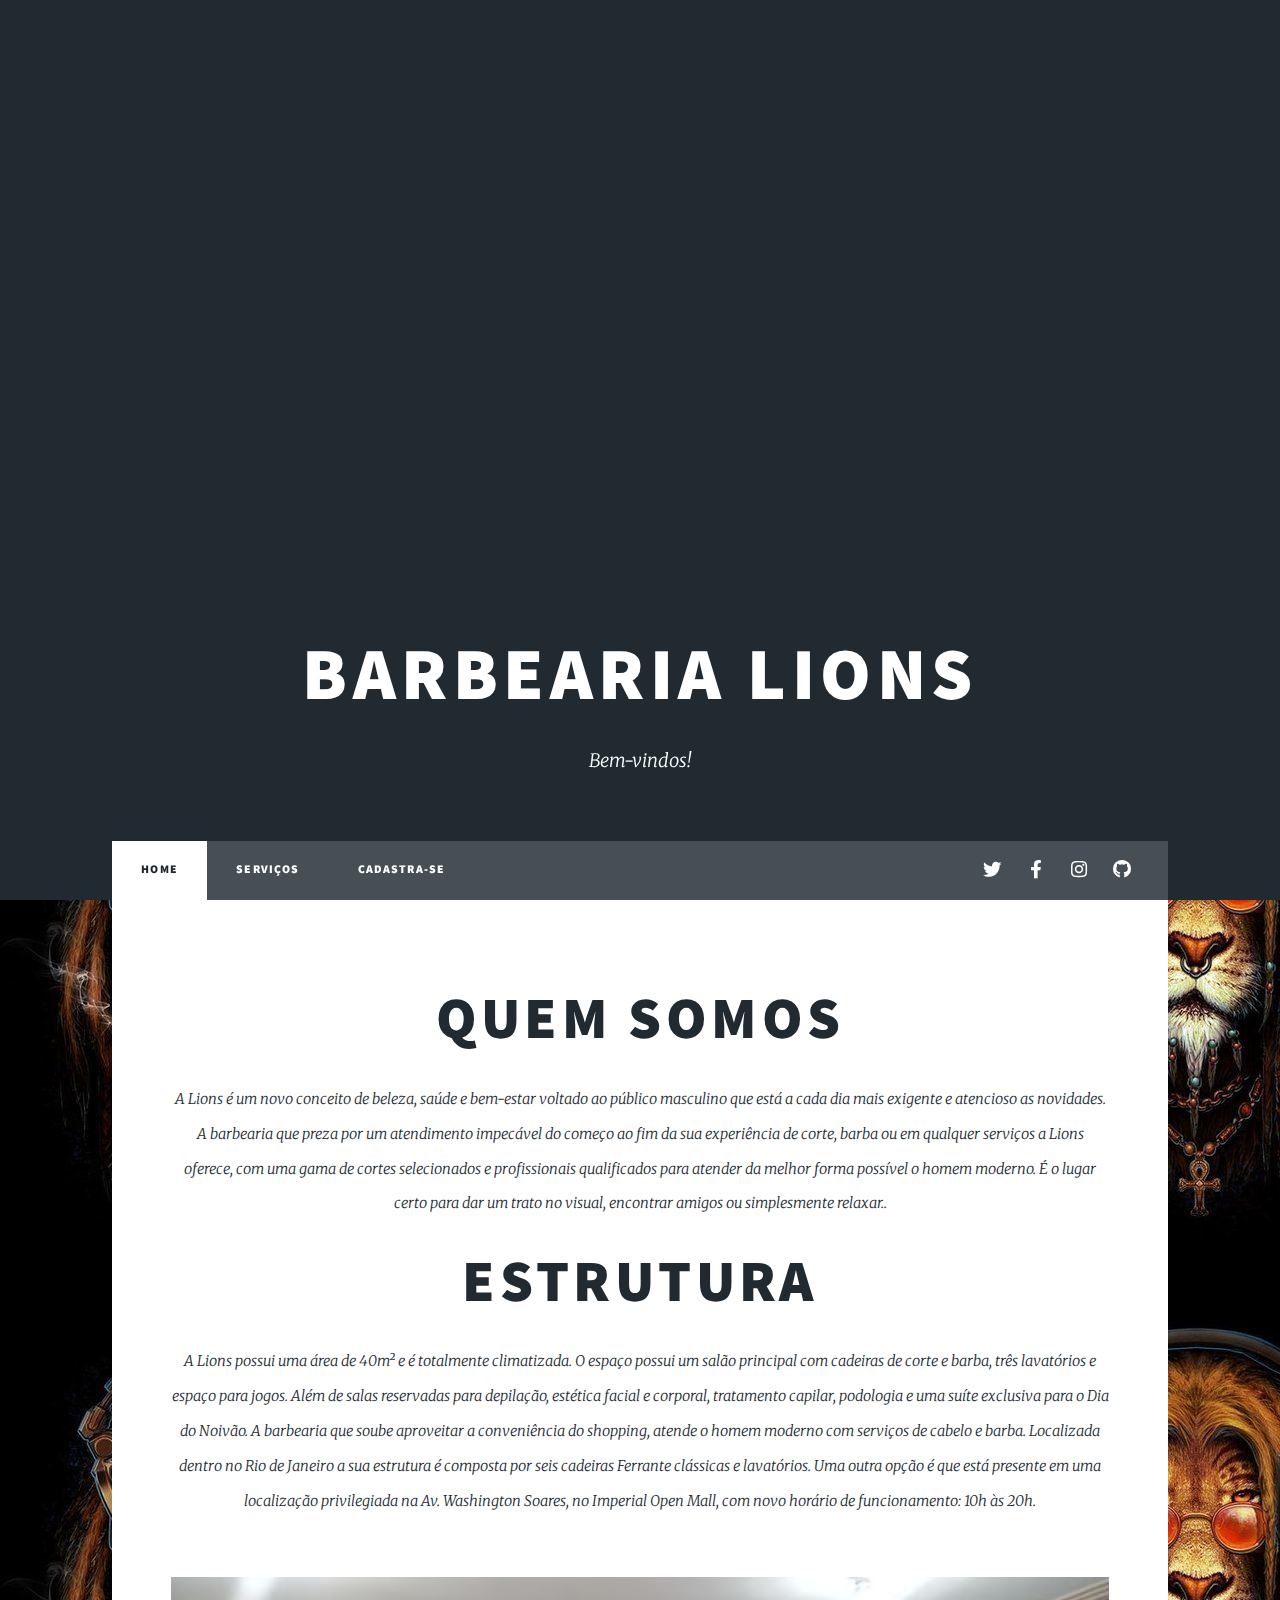
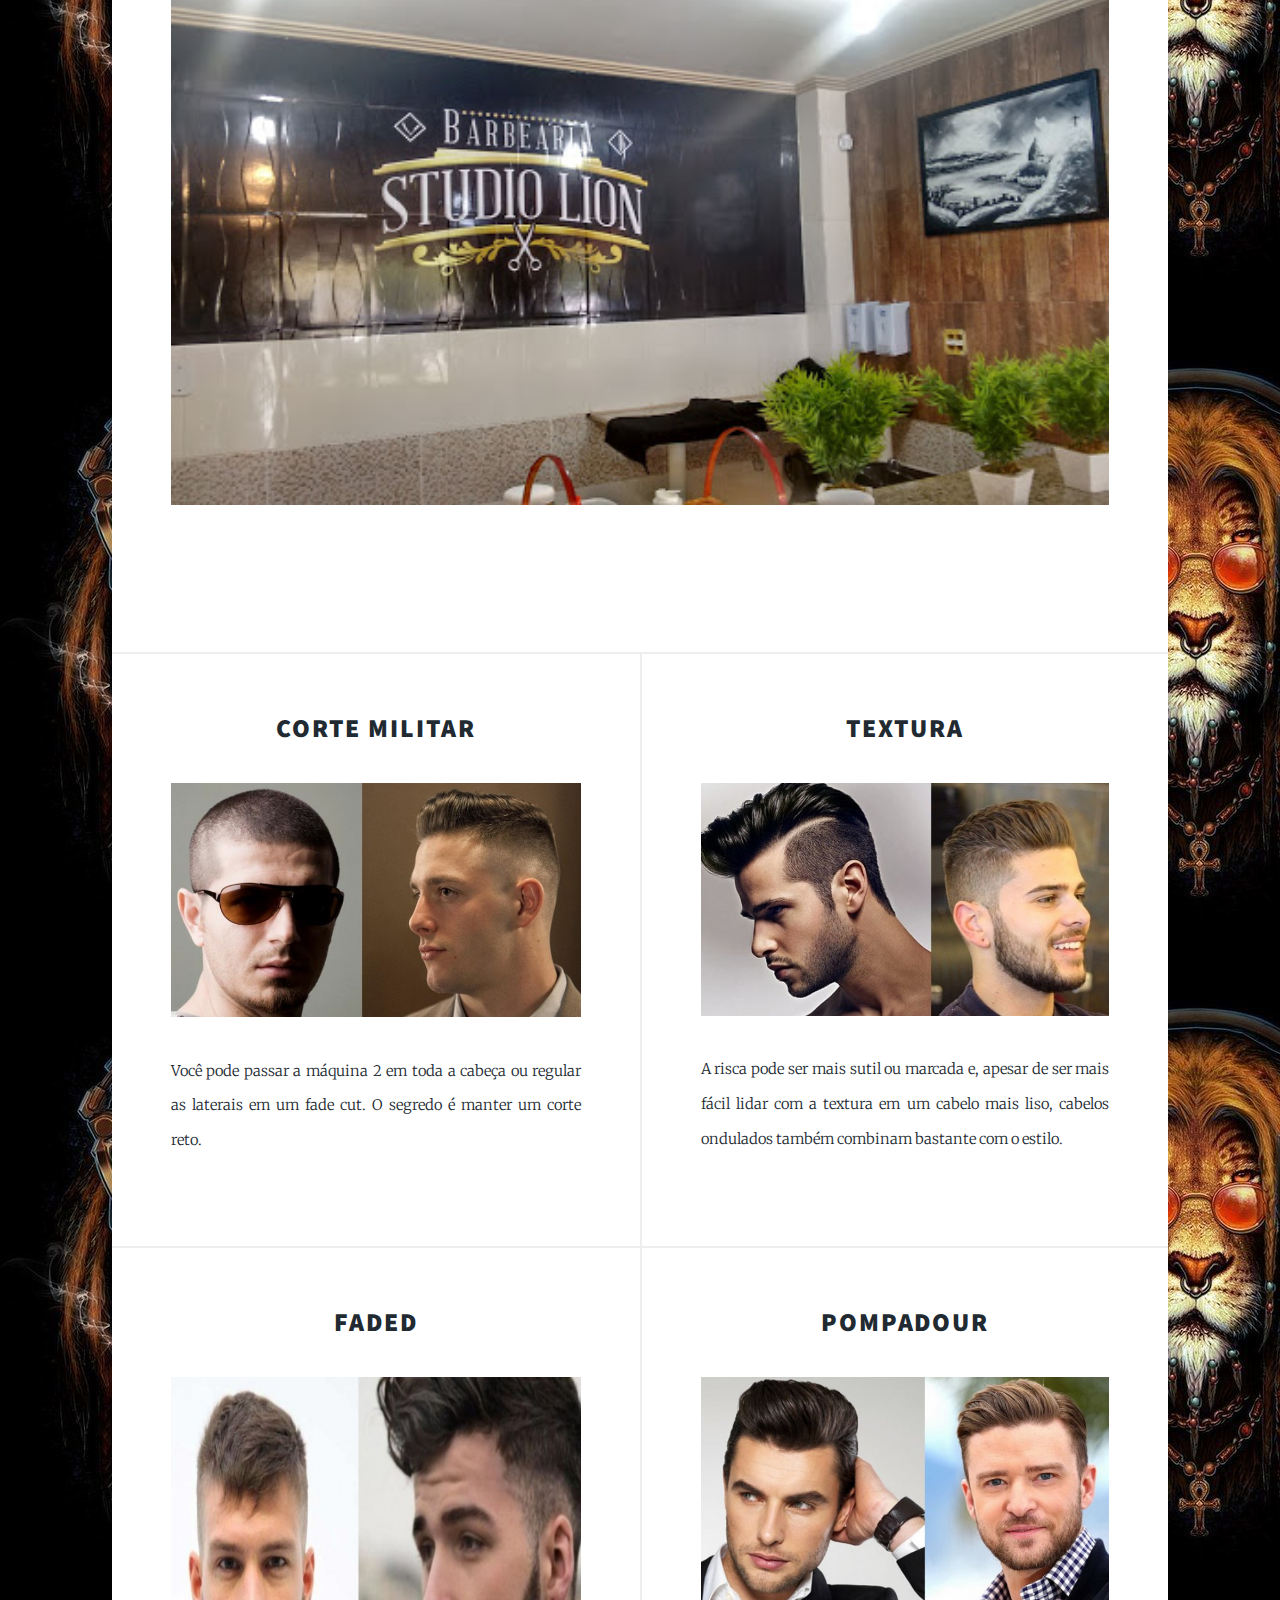
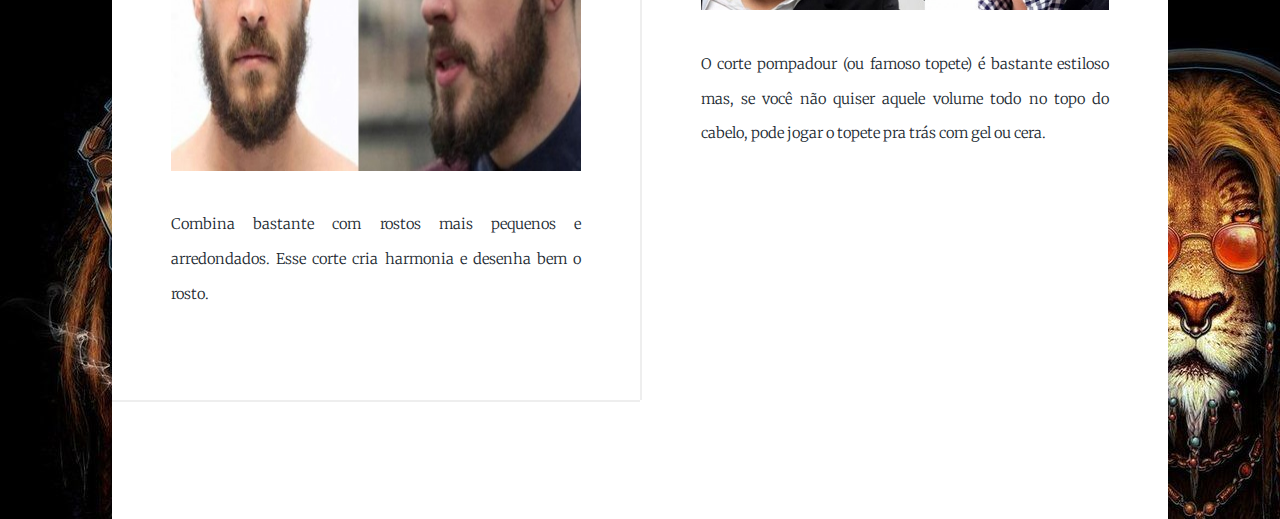
<file: index.html>
<!DOCTYPE HTML>
<html>
	<head>
		<title>BARBEARIA LIONS</title>
		<meta charset="utf-8" />
		<meta name="viewport" content="width=device-width, initial-scale=1, user-scalable=no" />
		<link rel="stylesheet" href="assets/css/main.css" />
		<noscript><link rel="stylesheet" href="assets/css/noscript.css" /></noscript>
        <link rel="icon" href="images/pic08.jpg">
        <LINK REL="SHORTCUT ICON" href="images/%C3%ADndice.png"></LINK>
	</head>
	<body class="is-preload">
            
		<!-- Wrapper -->
			<div id="wrapper" class="fade-in">
                				<!-- Intro -->
					<div id="intro">
						<h1>BARBEARIA LIONS<br />
						</h1>
						<p>Bem-vindos!</p>
						
					</div>
				<!-- Nav -->
					<nav id="nav">
						<ul class="links">
							<li class="active"><a href="index.html">HOME</a></li>
							<li><a href="generic.html">SERVIÇOS</a></li>
							<li><a href="cadastro.php">CADASTRA-SE</a></li>
						</ul>
						<ul class="icons">
							<li><a href="#" class="icon brands fa-twitter"><span class="label">Twitter</span></a></li>
							<li><a href="#" class="icon brands fa-facebook-f"><span class="label">Facebook</span></a></li>
							<li><a href="#" class="icon brands fa-instagram"><span class="label">Instagram</span></a></li>
							<li><a href="#" class="icon brands fa-github"><span class="label">GitHub</span></a></li>
						</ul>
					</nav>

				<!-- Main -->
					<div id="main">

						<!-- Featured Post -->
							<article class="post featured">
								<header class="major">
									
									<h2><a href="#">QUEM SOMOS<br />
									</a></h2>
									   
                                        <p>A Lions é um novo conceito de beleza, saúde e bem-estar voltado ao público masculino que está a cada dia mais exigente e atencioso as novidades.

                                        A barbearia que preza por um atendimento impecável do começo ao fim da sua experiência de corte, barba ou em qualquer serviços a Lions oferece, com uma gama de cortes selecionados e profissionais qualificados para atender da melhor forma possível o homem moderno.

                                        É o lugar certo para dar um trato no visual, encontrar amigos ou simplesmente relaxar.. </p>
                                    
                                    
                                    
                                    
                                    
                                    <h2><a href="#">ESTRUTURA<br />
									</a></h2>
									   
                                            <p> A Lions possui uma área de 40m² e é totalmente climatizada. O espaço possui um salão principal com cadeiras de corte e barba, três lavatórios e espaço para jogos. Além de salas reservadas para depilação, estética facial e corporal, tratamento capilar, podologia e uma suíte exclusiva para o Dia do Noivão.

                                            A barbearia que soube aproveitar a conveniência do shopping, atende o homem moderno com serviços de cabelo e barba. Localizada dentro no Rio de Janeiro a sua estrutura é composta por seis cadeiras Ferrante clássicas e lavatórios.

                                            Uma outra opção é que está presente em uma localização privilegiada na Av. Washington Soares, no Imperial Open Mall, com novo horário de funcionamento: 10h às 20h. </p>
                                    
                                        
  
                                    
                                    
								</header>
								<a href="#" class="image main"><img src="images/faixada.jpg" alt="" /></a>
								<ul class="actions special">
								</ul>
							</article>
						<!-- Posts -->
							<section class="posts">
								<article>
									<header>
										<h2><a href="#">Corte militar<br />
										</a></h2>
									</header>
									<a href="#" class="image fit"><img src="images/cortemilitar.jpg" alt="" /></a>
									<p>Você pode passar a máquina 2 em toda a cabeça ou regular as laterais em um fade cut. O segredo é manter um corte reto.</p>
									<ul class="actions special">
									</ul>
								</article>
								<article>
									<header>
										<h2><a href="#">textura<br />
										</a></h2>
									</header>
									<a href="#" class="image fit"><img src="images/textura.jpg" alt="" /></a>
									<p>A risca pode ser mais sutil ou marcada e, apesar de ser mais fácil lidar com a textura em um cabelo mais liso, cabelos ondulados também combinam bastante com o estilo.</p>
									<ul class="actions special">
									</ul>
								</article>
								<article>
									<header>
										<h2><a href="#">faded<br />
										</a></h2>
									</header>
                                    <a href="#" class="image fit"><img src="images/faded.jpg" alt="" height=394 /></a> 
									<p>Combina bastante com rostos mais pequenos e arredondados. Esse corte cria harmonia e desenha bem o rosto.</p>
									<ul class="actions special">
									</ul>
								</article>
								<article>
									<header>
										<h2><a href="#">pompadour<br />
										</a></h2>
									</header>
									<a href="#" class="image fit"><img src="images/pompadour.jpg" alt="" /></a>
									<p>O corte pompadour (ou famoso topete) é bastante estiloso mas, se você não quiser aquele volume todo no topo do cabelo, pode jogar o topete pra trás com gel ou cera.</p>
									<ul class="actions special">
									</ul>
								</article>
								<article>
								</article>
							</section>

			</disv>

		<!-- Scripts -->
			<script src="assets/js/jquery.min.js"></script>
			<script src="assets/js/jquery.scrollex.min.js"></script>
			<script src="assets/js/jquery.scrolly.min.js"></script>
			<script src="assets/js/browser.min.js"></script>
			<script src="assets/js/breakpoints.min.js"></script>
			<script src="assets/js/util.js"></script>
			<script src="assets/js/main.js"></script>
	</body>
</html>
</file>
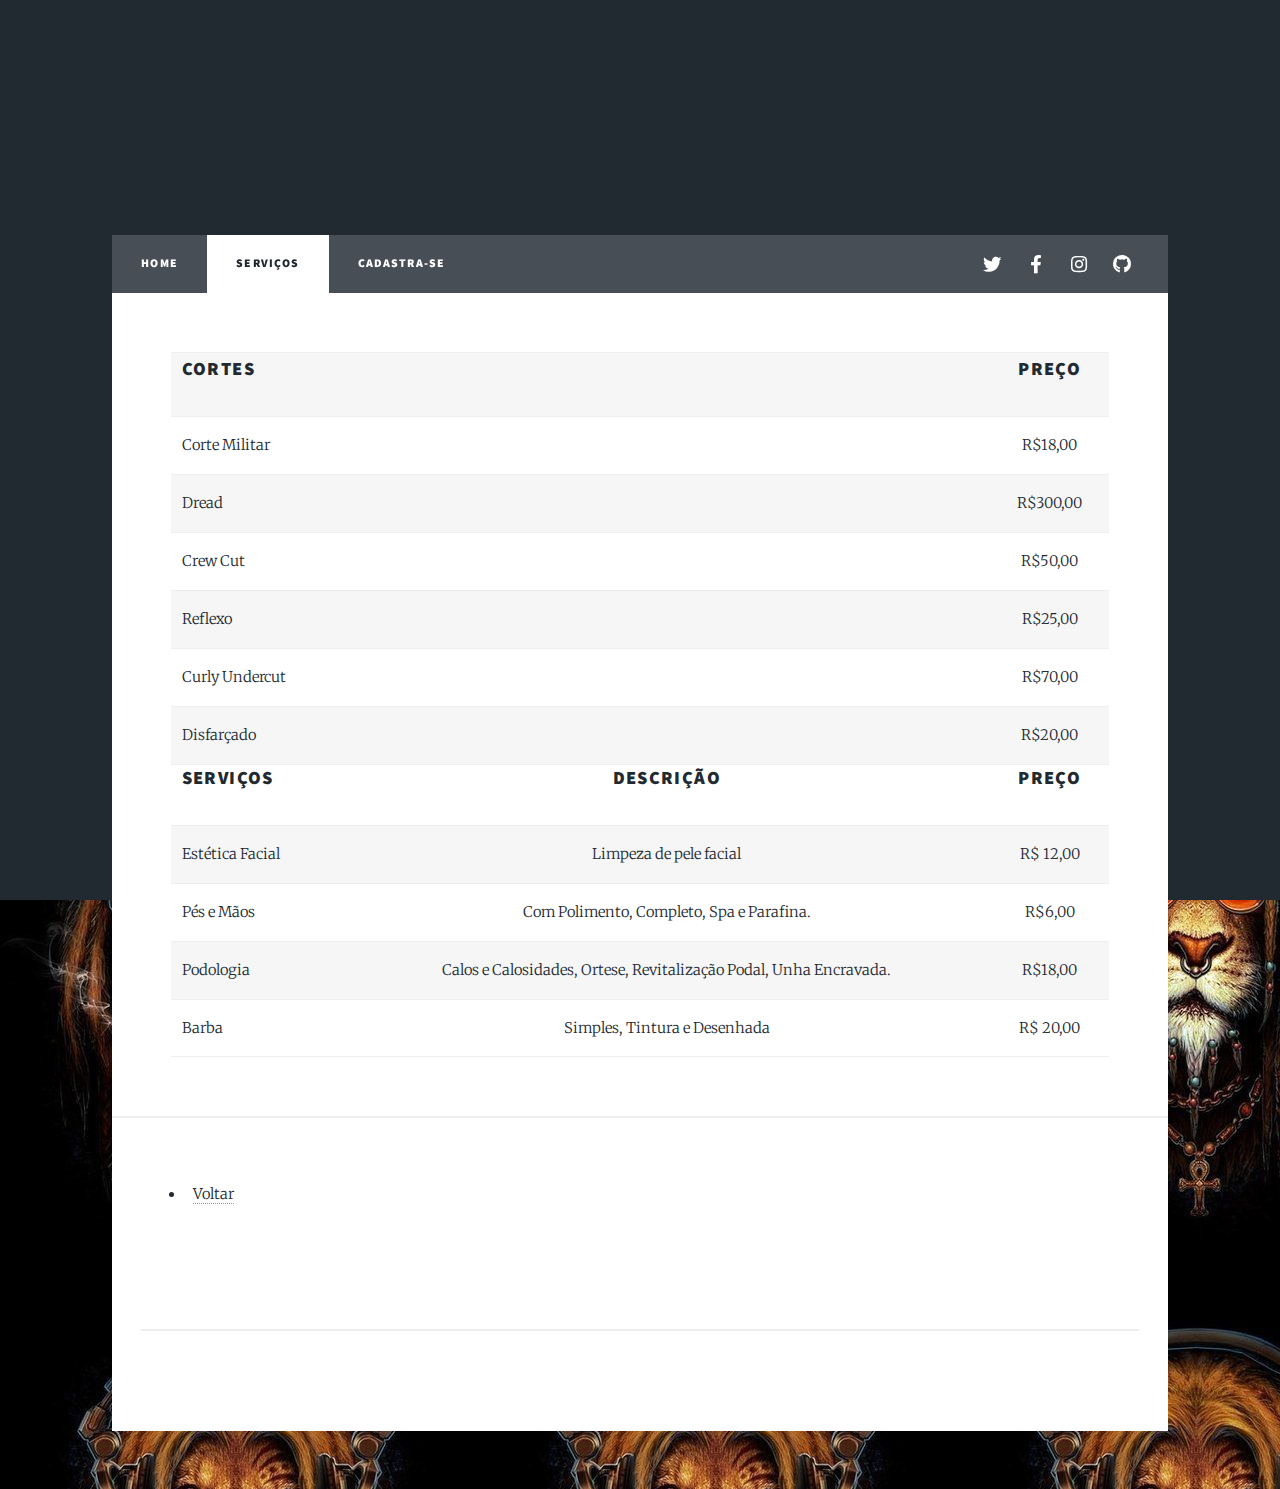
<file: generic.html>
<html>
	<head>
		<title>BARBEARIA LIONS</title>
		<meta charset="utf-8" />
		<meta name="viewport" content="width=device-width, initial-scale=1, user-scalable=no" />
		<link rel="stylesheet" href="assets/css/main.css" />
		<noscript><link rel="stylesheet" href="assets/css/noscript.css" /></noscript>
        <LINK REL="SHORTCUT ICON" href="images/%C3%ADndice.png"></LINK>
	</head>
	<body class="is-preload">

		<!-- Wrapper -->
			<div id="wrapper">

				<!-- Header -->
					<header id="header">
					</header>

				<!-- Nav -->
					<nav id="nav">
						<ul class="links">
							<li><a href="index.html">HOME</a></li>
							<li class="active"><a href="generic.html">SERVIÇOS</a></li>
							<li><a href="cadastro.php">CADASTRA-SE</a></li>
						</ul>
						<ul class="icons">
							<li><a href="#" class="icon brands fa-twitter"><span class="label">Twitter</span></a></li>
							<li><a href="#" class="icon brands fa-facebook-f"><span class="label">Facebook</span></a></li>
							<li><a href="#" class="icon brands fa-instagram"><span class="label">Instagram</span></a></li>
							<li><a href="#" class="icon brands fa-github"><span class="label">GitHub</span></a></li>
						</ul>
					</nav>

				<!-- Main -->
					<div id="main">
<body>

	<div class="tabelas">
        <table border="4" cellpadding="7">
		   <tr>
               <th><h3>Cortes</h3></th>
               <th><h3><center></center></h3></th>
               <th><h3><center>Preço</center></h3></th>
		   </tr>
            
            
            <tr>
			  <td>Corte Militar</td>
	          <td><center></center></td> 
                <td><center>R$18,00</center></td>
               
		   </tr>
            
           <tr>
			  <td>Dread</td>
	          <td><center></center></td> 
                <td><center>R$300,00</center></td>
               
		   </tr>
            
            <tr>
			  <td>Crew Cut</td>
	          <td><center></center></td> 
                <td><center>R$50,00</center></td>
               
		   </tr>
            
            <tr>
			  <td>Reflexo</td>
	          <td><center></center></td> 
                <td><center>R$25,00</center></td>
               
		   </tr>
            
           <tr>
			  <td>Curly Undercut</td>
	          <td><center></center></td> 
                <td><center>R$70,00</center></td>
               
		   </tr>
            
            <tr>
			  <td>Disfarçado</td>
	          <td><center></center></td> 
                <td><center>R$20,00</center></td>
             
		   </tr>
        
            <tr>
               <th><h3>SERVIÇOS</h3></th>
               <th><h3><center>Descrição</center></h3></th>
               <th><h3><center>Preço</center></h3></th>
		   </tr>
            
		   <tr>
			  <td>Estética Facial</td>
               <td><center>Limpeza de pele facial</center> </td>
               <td><center>R$ 12,00</center></td>
               
		   </tr>
			<tr>
			  <td>Pés e Mãos</td>
                <td><center>Com Polimento, Completo, Spa e Parafina.</center></td>
                <td><center>R$6,00</center></td>
               
		   </tr>
           <tr>
			  <td>Podologia</td>
               <td><center>Calos e Calosidades, Ortese, Revitalização Podal, Unha Encravada.</center></td>
               <td><center>R$18,00 </center></td>
               
		   </tr>
           <tr>
			  <td>Barba</td>
               <td><center>Simples, Tintura e Desenhada</center></td>
               <td><center>R$ 20,00</center></td>
               
		   </tr>
            
        
            
            
          </table>
        
	</div>
    <nav class="menu">
		<ul>
			<li><a href="C:\Users\169121742019.3\Desktop\apresentação trabs\bruno caroline carlos eduardo">Voltar</a></li>
			
		</ul>
        </nav>
</body>
				<!-- Copyright -->
					<div id="copyright">
						<ul><li>&copy; Untitled</li><li>Design: <a href="https://html5up.net">HTML5 UP</a></li></ul>
					</div>

			</div>

		<!-- Scripts -->
			<script src="assets/js/jquery.min.js"></script>
			<script src="assets/js/jquery.scrollex.min.js"></script>
			<script src="assets/js/jquery.scrolly.min.js"></script>
			<script src="assets/js/browser.min.js"></script>
			<script src="assets/js/breakpoints.min.js"></script>
			<script src="assets/js/util.js"></script>
			<script src="assets/js/main.js"></script>
        </div>
	</body>
</html>
</file>
<file: assets/css/main.css>
@import url(fontawesome-all.min.css);
@import url("https://fonts.googleapis.com/css?family=Merriweather:300,700,300italic,700italic|Source+Sans+Pro:900");

/*
	Massively by HTML5 UP
	html5up.net | @ajlkn
	Free for personal and commercial use under the CCA 3.0 license (html5up.net/license)
*/

html, body, div, span, applet, object,
iframe, h1, h2, h3, h4, h5, h6, p, blockquote,
pre, a, abbr, acronym, address, big, cite,
code, del, dfn, em, img, ins, kbd, q, s, samp,
small, strike, strong, sub, sup, tt, var, b,
u, i, center, dl, dt, dd, ol, ul, li, fieldset,
form, label, legend, table, caption, tbody,
tfoot, thead, tr, th, td, article, aside,
canvas, details, embed, figure, figcaption,
footer, header, hgroup, menu, nav, output, ruby,
section, summary, time, mark, audio, video {
	margin: 0;
	padding: 0;
	border: 0;
	font-size: 100%;
	font: inherit;
	vertical-align: baseline;}

article, aside, details, figcaption, figure,
footer, header, hgroup, menu, nav, section {
	display: block;}

body {
	line-height: 1;
}

ol, ul {
	list-style: none;
}

blockquote, q {
	quotes: none;
}

	blockquote:before, blockquote:after, q:before, q:after {
		content: '';
		content: none;
	}

table {
	border-collapse: collapse;
	border-spacing: 0;
}

body {
	-webkit-text-size-adjust: none;
}

mark {
	background-color: transparent;
	color: inherit;
}

input::-moz-focus-inner {
	border: 0;
	padding: 0;
}

input, select, textarea {
	-moz-appearance: none;
	-webkit-appearance: none;
	-ms-appearance: none;
	appearance: none;
}

/* Basic */

	@-ms-viewport {
		width: device-width;
	}

	body {
		-ms-overflow-style: scrollbar;
	}

	@media screen and (max-width: 480px) {

		html, body {
			min-width: 320px;
		}

	}

	html {
		box-sizing: border-box;
	}

	*, *:before, *:after {
		box-sizing: inherit;
	}

	body {
		background-color: #1e252d;
	}

		body.is-preload *, body.is-preload *:before, body.is-preload *:after {
			-moz-animation: none !important;
			-webkit-animation: none !important;
			-ms-animation: none !important;
			animation: none !important;
			-moz-transition: none !important;
			-webkit-transition: none !important;
			-ms-transition: none !important;
			transition: none !important;
		}

/* Type */

	html {
		font-size: 16pt;
	}

		@media screen and (max-width: 1680px) {

			html {
				font-size: 12pt;
			}

		}

		@media screen and (max-width: 1280px) {

			html {
				font-size: 11pt;
			}

		}

		@media screen and (max-width: 360px) {

			html {
				font-size: 10pt;
			}

		}

	body {
		color: #212931;
	}

	body, input, select, textarea {
		font-family: "Merriweather", Georgia, serif;
		font-weight: 300;
		font-size: 1rem;
		line-height: 2.375;
	}

	a {
		-moz-transition: color 0.2s ease-in-out, background-color 0.2s ease-in-out, border-color 0.2s ease-in-out, box-shadow 0.2s ease-in-out;
		-webkit-transition: color 0.2s ease-in-out, background-color 0.2s ease-in-out, border-color 0.2s ease-in-out, box-shadow 0.2s ease-in-out;
		-ms-transition: color 0.2s ease-in-out, background-color 0.2s ease-in-out, border-color 0.2s ease-in-out, box-shadow 0.2s ease-in-out;
		transition: color 0.2s ease-in-out, background-color 0.2s ease-in-out, border-color 0.2s ease-in-out, box-shadow 0.2s ease-in-out;
		border-bottom: dotted 1px;
		text-decoration: none;
	}

		a:hover {
			border-bottom-color: transparent;
		}

	strong, b {
		font-weight: 600;
	}

	em, i {
		font-style: italic;
	}

	p {
		text-align: justify;
		margin: 0 0 2rem 0;
	}

	h1, h2, h3, h4, h5, h6 {
		font-family: "Source Sans Pro", Helvetica, sans-serif;
		font-weight: 900;
		line-height: 1.5;
		letter-spacing: 0.075em;
		text-transform: uppercase;
		margin: 0 0 1rem 0;
	}

		h1 a, h2 a, h3 a, h4 a, h5 a, h6 a {
			border-bottom: 0;
			color: inherit;
			text-decoration: none;
		}

	h1 {
		font-size: 4rem;
		line-height: 1.1;
		margin: 0 0 2rem 0;
	}

	h2 {
		font-size: 1.75rem;
		line-height: 1.3;
		margin: 0 0 1.5rem 0;
	}

	h3 {
		font-size: 1.25rem;
		margin: 0 0 1.5rem 0;
	}

	h4 {
		font-size: 1rem;
	}

	h5 {
		font-size: 0.9rem;
	}

	h6 {
		font-size: 0.8rem;
	}

	sub {
		font-size: 0.8rem;
		position: relative;
		top: 0.5rem;
	}

	sup {
		font-size: 0.8rem;
		position: relative;
		top: -0.5rem;
	}

	blockquote {
		border-left: solid 4px;
		font-style: italic;
		margin: 0 0 2rem 0;
		padding: 0.5rem 0 0.5rem 2rem;
	}

	code {
		border: solid 2px;
		font-family: "Courier New", monospace;
		font-size: 0.9rem;
		margin: 0 0.25rem;
		padding: 0.25rem 0.65rem;
	}

	pre {
		-webkit-overflow-scrolling: touch;
		font-family: "Courier New", monospace;
		font-size: 0.9rem;
		margin: 0 0 2rem 0;
	}

		pre code {
			display: block;
			line-height: 1.75;
			padding: 1rem 1.5rem;
			overflow-x: auto;
		}

	hr {
		border: 0;
		border-bottom: solid 2px;
		margin: 3rem 0;
	}

		hr.major {
			margin: 5rem 0;
		}

	.align-left {
		text-align: left;
	}

	.align-center {
		text-align: center;
	}

	.align-right {
		text-align: right;
	}

	input, select, textarea {
		color: #212931;
	}

	a {
		color: #212931;
		border-bottom-color: rgba(33, 41, 49, 0.5);
	}

		a:hover {
			border-bottom-color: transparent;
			color: #18bfef !important;
		}

	strong, b {
		color: #212931;
	}

	h1, h2, h3, h4, h5, h6 {
		color: #212931;
	}

	blockquote {
		border-left-color: #eeeeee;
	}

	code {
		background: rgba(220, 220, 220, 0.25);
		border-color: #eeeeee;
	}

	hr {
		border-bottom-color: #eeeeee;
	}

/* Row */

	.row {
		display: flex;
		flex-wrap: wrap;
		box-sizing: border-box;
		align-items: stretch;
	}

		.row > * {
			box-sizing: border-box;
		}

		.row.gtr-uniform > * > :last-child {
			margin-bottom: 0;
		}

		.row.aln-left {
			justify-content: flex-start;
		}

		.row.aln-center {
			justify-content: center;
		}

		.row.aln-right {
			justify-content: flex-end;
		}

		.row.aln-top {
			align-items: flex-start;
		}

		.row.aln-middle {
			align-items: center;
		}

		.row.aln-bottom {
			align-items: flex-end;
		}

		.row > .imp {
			order: -1;
		}

		.row > .col-1 {
			width: 8.33333%;
		}

		.row > .off-1 {
			margin-left: 8.33333%;
		}

		.row > .col-2 {
			width: 16.66667%;
		}

		.row > .off-2 {
			margin-left: 16.66667%;
		}

		.row > .col-3 {
			width: 25%;
		}

		.row > .off-3 {
			margin-left: 25%;
		}

		.row > .col-4 {
			width: 33.33333%;
		}

		.row > .off-4 {
			margin-left: 33.33333%;
		}

		.row > .col-5 {
			width: 41.66667%;
		}

		.row > .off-5 {
			margin-left: 41.66667%;
		}

		.row > .col-6 {
			width: 50%;
		}

		.row > .off-6 {
			margin-left: 50%;
		}

		.row > .col-7 {
			width: 58.33333%;
		}

		.row > .off-7 {
			margin-left: 58.33333%;
		}

		.row > .col-8 {
			width: 66.66667%;
		}

		.row > .off-8 {
			margin-left: 66.66667%;
		}

		.row > .col-9 {
			width: 75%;
		}

		.row > .off-9 {
			margin-left: 75%;
		}

		.row > .col-10 {
			width: 83.33333%;
		}

		.row > .off-10 {
			margin-left: 83.33333%;
		}

		.row > .col-11 {
			width: 91.66667%;
		}

		.row > .off-11 {
			margin-left: 91.66667%;
		}

		.row > .col-12 {
			width: 100%;
		}

		.row > .off-12 {
			margin-left: 100%;
		}

		.row.gtr-0 {
			margin-top: 0;
			margin-left: 0rem;
		}

			.row.gtr-0 > * {
				padding: 0 0 0 0rem;
			}

			.row.gtr-0.gtr-uniform {
				margin-top: 0rem;
			}

				.row.gtr-0.gtr-uniform > * {
					padding-top: 0rem;
				}

		.row.gtr-25 {
			margin-top: 0;
			margin-left: -0.375rem;
		}

			.row.gtr-25 > * {
				padding: 0 0 0 0.375rem;
			}

			.row.gtr-25.gtr-uniform {
				margin-top: -0.375rem;
			}

				.row.gtr-25.gtr-uniform > * {
					padding-top: 0.375rem;
				}

		.row.gtr-50 {
			margin-top: 0;
			margin-left: -0.75rem;
		}

			.row.gtr-50 > * {
				padding: 0 0 0 0.75rem;
			}

			.row.gtr-50.gtr-uniform {
				margin-top: -0.75rem;
			}

				.row.gtr-50.gtr-uniform > * {
					padding-top: 0.75rem;
				}

		.row {
			margin-top: 0;
			margin-left: -1.5rem;
		}

			.row > * {
				padding: 0 0 0 1.5rem;
			}

			.row.gtr-uniform {
				margin-top: -1.5rem;
			}

				.row.gtr-uniform > * {
					padding-top: 1.5rem;
				}

		.row.gtr-150 {
			margin-top: 0;
			margin-left: -2.25rem;
		}

			.row.gtr-150 > * {
				padding: 0 0 0 2.25rem;
			}

			.row.gtr-150.gtr-uniform {
				margin-top: -2.25rem;
			}

				.row.gtr-150.gtr-uniform > * {
					padding-top: 2.25rem;
				}

		.row.gtr-200 {
			margin-top: 0;
			margin-left: -3rem;
		}

			.row.gtr-200 > * {
				padding: 0 0 0 3rem;
			}

			.row.gtr-200.gtr-uniform {
				margin-top: -3rem;
			}

				.row.gtr-200.gtr-uniform > * {
					padding-top: 3rem;
				}

		@media screen and (max-width: 1680px) {

			.row {
				display: flex;
				flex-wrap: wrap;
				box-sizing: border-box;
				align-items: stretch;
			}

				.row > * {
					box-sizing: border-box;
				}

				.row.gtr-uniform > * > :last-child {
					margin-bottom: 0;
				}

				.row.aln-left {
					justify-content: flex-start;
				}

				.row.aln-center {
					justify-content: center;
				}

				.row.aln-right {
					justify-content: flex-end;
				}

				.row.aln-top {
					align-items: flex-start;
				}

				.row.aln-middle {
					align-items: center;
				}

				.row.aln-bottom {
					align-items: flex-end;
				}

				.row > .imp-xlarge {
					order: -1;
				}

				.row > .col-1-xlarge {
					width: 8.33333%;
				}

				.row > .off-1-xlarge {
					margin-left: 8.33333%;
				}

				.row > .col-2-xlarge {
					width: 16.66667%;
				}

				.row > .off-2-xlarge {
					margin-left: 16.66667%;
				}

				.row > .col-3-xlarge {
					width: 25%;
				}

				.row > .off-3-xlarge {
					margin-left: 25%;
				}

				.row > .col-4-xlarge {
					width: 33.33333%;
				}

				.row > .off-4-xlarge {
					margin-left: 33.33333%;
				}

				.row > .col-5-xlarge {
					width: 41.66667%;
				}

				.row > .off-5-xlarge {
					margin-left: 41.66667%;
				}

				.row > .col-6-xlarge {
					width: 50%;
				}

				.row > .off-6-xlarge {
					margin-left: 50%;
				}

				.row > .col-7-xlarge {
					width: 58.33333%;
				}

				.row > .off-7-xlarge {
					margin-left: 58.33333%;
				}

				.row > .col-8-xlarge {
					width: 66.66667%;
				}

				.row > .off-8-xlarge {
					margin-left: 66.66667%;
				}

				.row > .col-9-xlarge {
					width: 75%;
				}

				.row > .off-9-xlarge {
					margin-left: 75%;
				}

				.row > .col-10-xlarge {
					width: 83.33333%;
				}

				.row > .off-10-xlarge {
					margin-left: 83.33333%;
				}

				.row > .col-11-xlarge {
					width: 91.66667%;
				}

				.row > .off-11-xlarge {
					margin-left: 91.66667%;
				}

				.row > .col-12-xlarge {
					width: 100%;
				}

				.row > .off-12-xlarge {
					margin-left: 100%;
				}

				.row.gtr-0 {
					margin-top: 0;
					margin-left: 0rem;
				}

					.row.gtr-0 > * {
						padding: 0 0 0 0rem;
					}

					.row.gtr-0.gtr-uniform {
						margin-top: 0rem;
					}

						.row.gtr-0.gtr-uniform > * {
							padding-top: 0rem;
						}

				.row.gtr-25 {
					margin-top: 0;
					margin-left: -0.375rem;
				}

					.row.gtr-25 > * {
						padding: 0 0 0 0.375rem;
					}

					.row.gtr-25.gtr-uniform {
						margin-top: -0.375rem;
					}

						.row.gtr-25.gtr-uniform > * {
							padding-top: 0.375rem;
						}

				.row.gtr-50 {
					margin-top: 0;
					margin-left: -0.75rem;
				}

					.row.gtr-50 > * {
						padding: 0 0 0 0.75rem;
					}

					.row.gtr-50.gtr-uniform {
						margin-top: -0.75rem;
					}

						.row.gtr-50.gtr-uniform > * {
							padding-top: 0.75rem;
						}

				.row {
					margin-top: 0;
					margin-left: -1.5rem;
				}

					.row > * {
						padding: 0 0 0 1.5rem;
					}

					.row.gtr-uniform {
						margin-top: -1.5rem;
					}

						.row.gtr-uniform > * {
							padding-top: 1.5rem;
						}

				.row.gtr-150 {
					margin-top: 0;
					margin-left: -2.25rem;
				}

					.row.gtr-150 > * {
						padding: 0 0 0 2.25rem;
					}

					.row.gtr-150.gtr-uniform {
						margin-top: -2.25rem;
					}

						.row.gtr-150.gtr-uniform > * {
							padding-top: 2.25rem;
						}

				.row.gtr-200 {
					margin-top: 0;
					margin-left: -3rem;
				}

					.row.gtr-200 > * {
						padding: 0 0 0 3rem;
					}

					.row.gtr-200.gtr-uniform {
						margin-top: -3rem;
					}

						.row.gtr-200.gtr-uniform > * {
							padding-top: 3rem;
						}

		}

		@media screen and (max-width: 1280px) {

			.row {
				display: flex;
				flex-wrap: wrap;
				box-sizing: border-box;
				align-items: stretch;
			}

				.row > * {
					box-sizing: border-box;
				}

				.row.gtr-uniform > * > :last-child {
					margin-bottom: 0;
				}

				.row.aln-left {
					justify-content: flex-start;
				}

				.row.aln-center {
					justify-content: center;
				}

				.row.aln-right {
					justify-content: flex-end;
				}

				.row.aln-top {
					align-items: flex-start;
				}

				.row.aln-middle {
					align-items: center;
				}

				.row.aln-bottom {
					align-items: flex-end;
				}

				.row > .imp-large {
					order: -1;
				}

				.row > .col-1-large {
					width: 8.33333%;
				}

				.row > .off-1-large {
					margin-left: 8.33333%;
				}

				.row > .col-2-large {
					width: 16.66667%;
				}

				.row > .off-2-large {
					margin-left: 16.66667%;
				}

				.row > .col-3-large {
					width: 25%;
				}

				.row > .off-3-large {
					margin-left: 25%;
				}

				.row > .col-4-large {
					width: 33.33333%;
				}

				.row > .off-4-large {
					margin-left: 33.33333%;
				}

				.row > .col-5-large {
					width: 41.66667%;
				}

				.row > .off-5-large {
					margin-left: 41.66667%;
				}

				.row > .col-6-large {
					width: 50%;
				}

				.row > .off-6-large {
					margin-left: 50%;
				}

				.row > .col-7-large {
					width: 58.33333%;
				}

				.row > .off-7-large {
					margin-left: 58.33333%;
				}

				.row > .col-8-large {
					width: 66.66667%;
				}

				.row > .off-8-large {
					margin-left: 66.66667%;
				}

				.row > .col-9-large {
					width: 75%;
				}

				.row > .off-9-large {
					margin-left: 75%;
				}

				.row > .col-10-large {
					width: 83.33333%;
				}

				.row > .off-10-large {
					margin-left: 83.33333%;
				}

				.row > .col-11-large {
					width: 91.66667%;
				}

				.row > .off-11-large {
					margin-left: 91.66667%;
				}

				.row > .col-12-large {
					width: 100%;
				}

				.row > .off-12-large {
					margin-left: 100%;
				}

				.row.gtr-0 {
					margin-top: 0;
					margin-left: 0rem;
				}

					.row.gtr-0 > * {
						padding: 0 0 0 0rem;
					}

					.row.gtr-0.gtr-uniform {
						margin-top: 0rem;
					}

						.row.gtr-0.gtr-uniform > * {
							padding-top: 0rem;
						}

				.row.gtr-25 {
					margin-top: 0;
					margin-left: -0.375rem;
				}

					.row.gtr-25 > * {
						padding: 0 0 0 0.375rem;
					}

					.row.gtr-25.gtr-uniform {
						margin-top: -0.375rem;
					}

						.row.gtr-25.gtr-uniform > * {
							padding-top: 0.375rem;
						}

				.row.gtr-50 {
					margin-top: 0;
					margin-left: -0.75rem;
				}

					.row.gtr-50 > * {
						padding: 0 0 0 0.75rem;
					}

					.row.gtr-50.gtr-uniform {
						margin-top: -0.75rem;
					}

						.row.gtr-50.gtr-uniform > * {
							padding-top: 0.75rem;
						}

				.row {
					margin-top: 0;
					margin-left: -1.5rem;
				}

					.row > * {
						padding: 0 0 0 1.5rem;
					}

					.row.gtr-uniform {
						margin-top: -1.5rem;
					}

						.row.gtr-uniform > * {
							padding-top: 1.5rem;
						}

				.row.gtr-150 {
					margin-top: 0;
					margin-left: -2.25rem;
				}

					.row.gtr-150 > * {
						padding: 0 0 0 2.25rem;
					}

					.row.gtr-150.gtr-uniform {
						margin-top: -2.25rem;
					}

						.row.gtr-150.gtr-uniform > * {
							padding-top: 2.25rem;
						}

				.row.gtr-200 {
					margin-top: 0;
					margin-left: -3rem;
				}

					.row.gtr-200 > * {
						padding: 0 0 0 3rem;
					}

					.row.gtr-200.gtr-uniform {
						margin-top: -3rem;
					}

						.row.gtr-200.gtr-uniform > * {
							padding-top: 3rem;
						}

		}

		@media screen and (max-width: 980px) {

			.row {
				display: flex;
				flex-wrap: wrap;
				box-sizing: border-box;
				align-items: stretch;
			}

				.row > * {
					box-sizing: border-box;
				}

				.row.gtr-uniform > * > :last-child {
					margin-bottom: 0;
				}

				.row.aln-left {
					justify-content: flex-start;
				}

				.row.aln-center {
					justify-content: center;
				}

				.row.aln-right {
					justify-content: flex-end;
				}

				.row.aln-top {
					align-items: flex-start;
				}

				.row.aln-middle {
					align-items: center;
				}

				.row.aln-bottom {
					align-items: flex-end;
				}

				.row > .imp-medium {
					order: -1;
				}

				.row > .col-1-medium {
					width: 8.33333%;
				}

				.row > .off-1-medium {
					margin-left: 8.33333%;
				}

				.row > .col-2-medium {
					width: 16.66667%;
				}

				.row > .off-2-medium {
					margin-left: 16.66667%;
				}

				.row > .col-3-medium {
					width: 25%;
				}

				.row > .off-3-medium {
					margin-left: 25%;
				}

				.row > .col-4-medium {
					width: 33.33333%;
				}

				.row > .off-4-medium {
					margin-left: 33.33333%;
				}

				.row > .col-5-medium {
					width: 41.66667%;
				}

				.row > .off-5-medium {
					margin-left: 41.66667%;
				}

				.row > .col-6-medium {
					width: 50%;
				}

				.row > .off-6-medium {
					margin-left: 50%;
				}

				.row > .col-7-medium {
					width: 58.33333%;
				}

				.row > .off-7-medium {
					margin-left: 58.33333%;
				}

				.row > .col-8-medium {
					width: 66.66667%;
				}

				.row > .off-8-medium {
					margin-left: 66.66667%;
				}

				.row > .col-9-medium {
					width: 75%;
				}

				.row > .off-9-medium {
					margin-left: 75%;
				}

				.row > .col-10-medium {
					width: 83.33333%;
				}

				.row > .off-10-medium {
					margin-left: 83.33333%;
				}

				.row > .col-11-medium {
					width: 91.66667%;
				}

				.row > .off-11-medium {
					margin-left: 91.66667%;
				}

				.row > .col-12-medium {
					width: 100%;
				}

				.row > .off-12-medium {
					margin-left: 100%;
				}

				.row.gtr-0 {
					margin-top: 0;
					margin-left: 0rem;
				}

					.row.gtr-0 > * {
						padding: 0 0 0 0rem;
					}

					.row.gtr-0.gtr-uniform {
						margin-top: 0rem;
					}

						.row.gtr-0.gtr-uniform > * {
							padding-top: 0rem;
						}

				.row.gtr-25 {
					margin-top: 0;
					margin-left: -0.375rem;
				}

					.row.gtr-25 > * {
						padding: 0 0 0 0.375rem;
					}

					.row.gtr-25.gtr-uniform {
						margin-top: -0.375rem;
					}

						.row.gtr-25.gtr-uniform > * {
							padding-top: 0.375rem;
						}

				.row.gtr-50 {
					margin-top: 0;
					margin-left: -0.75rem;
				}

					.row.gtr-50 > * {
						padding: 0 0 0 0.75rem;
					}

					.row.gtr-50.gtr-uniform {
						margin-top: -0.75rem;
					}

						.row.gtr-50.gtr-uniform > * {
							padding-top: 0.75rem;
						}

				.row {
					margin-top: 0;
					margin-left: -1.5rem;
				}

					.row > * {
						padding: 0 0 0 1.5rem;
					}

					.row.gtr-uniform {
						margin-top: -1.5rem;
					}

						.row.gtr-uniform > * {
							padding-top: 1.5rem;
						}

				.row.gtr-150 {
					margin-top: 0;
					margin-left: -2.25rem;
				}

					.row.gtr-150 > * {
						padding: 0 0 0 2.25rem;
					}

					.row.gtr-150.gtr-uniform {
						margin-top: -2.25rem;
					}

						.row.gtr-150.gtr-uniform > * {
							padding-top: 2.25rem;
						}

				.row.gtr-200 {
					margin-top: 0;
					margin-left: -3rem;
				}

					.row.gtr-200 > * {
						padding: 0 0 0 3rem;
					}

					.row.gtr-200.gtr-uniform {
						margin-top: -3rem;
					}

						.row.gtr-200.gtr-uniform > * {
							padding-top: 3rem;
						}

		}

		@media screen and (max-width: 736px) {

			.row {
				display: flex;
				flex-wrap: wrap;
				box-sizing: border-box;
				align-items: stretch;
			}

				.row > * {
					box-sizing: border-box;
				}

				.row.gtr-uniform > * > :last-child {
					margin-bottom: 0;
				}

				.row.aln-left {
					justify-content: flex-start;
				}

				.row.aln-center {
					justify-content: center;
				}

				.row.aln-right {
					justify-content: flex-end;
				}

				.row.aln-top {
					align-items: flex-start;
				}

				.row.aln-middle {
					align-items: center;
				}

				.row.aln-bottom {
					align-items: flex-end;
				}

				.row > .imp-small {
					order: -1;
				}

				.row > .col-1-small {
					width: 8.33333%;
				}

				.row > .off-1-small {
					margin-left: 8.33333%;
				}

				.row > .col-2-small {
					width: 16.66667%;
				}

				.row > .off-2-small {
					margin-left: 16.66667%;
				}

				.row > .col-3-small {
					width: 25%;
				}

				.row > .off-3-small {
					margin-left: 25%;
				}

				.row > .col-4-small {
					width: 33.33333%;
				}

				.row > .off-4-small {
					margin-left: 33.33333%;
				}

				.row > .col-5-small {
					width: 41.66667%;
				}

				.row > .off-5-small {
					margin-left: 41.66667%;
				}

				.row > .col-6-small {
					width: 50%;
				}

				.row > .off-6-small {
					margin-left: 50%;
				}

				.row > .col-7-small {
					width: 58.33333%;
				}

				.row > .off-7-small {
					margin-left: 58.33333%;
				}

				.row > .col-8-small {
					width: 66.66667%;
				}

				.row > .off-8-small {
					margin-left: 66.66667%;
				}

				.row > .col-9-small {
					width: 75%;
				}

				.row > .off-9-small {
					margin-left: 75%;
				}

				.row > .col-10-small {
					width: 83.33333%;
				}

				.row > .off-10-small {
					margin-left: 83.33333%;
				}

				.row > .col-11-small {
					width: 91.66667%;
				}

				.row > .off-11-small {
					margin-left: 91.66667%;
				}

				.row > .col-12-small {
					width: 100%;
				}

				.row > .off-12-small {
					margin-left: 100%;
				}

				.row.gtr-0 {
					margin-top: 0;
					margin-left: 0rem;
				}

					.row.gtr-0 > * {
						padding: 0 0 0 0rem;
					}

					.row.gtr-0.gtr-uniform {
						margin-top: 0rem;
					}

						.row.gtr-0.gtr-uniform > * {
							padding-top: 0rem;
						}

				.row.gtr-25 {
					margin-top: 0;
					margin-left: -0.375rem;
				}

					.row.gtr-25 > * {
						padding: 0 0 0 0.375rem;
					}

					.row.gtr-25.gtr-uniform {
						margin-top: -0.375rem;
					}

						.row.gtr-25.gtr-uniform > * {
							padding-top: 0.375rem;
						}

				.row.gtr-50 {
					margin-top: 0;
					margin-left: -0.75rem;
				}

					.row.gtr-50 > * {
						padding: 0 0 0 0.75rem;
					}

					.row.gtr-50.gtr-uniform {
						margin-top: -0.75rem;
					}

						.row.gtr-50.gtr-uniform > * {
							padding-top: 0.75rem;
						}

				.row {
					margin-top: 0;
					margin-left: -1.5rem;
				}

					.row > * {
						padding: 0 0 0 1.5rem;
					}

					.row.gtr-uniform {
						margin-top: -1.5rem;
					}

						.row.gtr-uniform > * {
							padding-top: 1.5rem;
						}

				.row.gtr-150 {
					margin-top: 0;
					margin-left: -2.25rem;
				}

					.row.gtr-150 > * {
						padding: 0 0 0 2.25rem;
					}

					.row.gtr-150.gtr-uniform {
						margin-top: -2.25rem;
					}

						.row.gtr-150.gtr-uniform > * {
							padding-top: 2.25rem;
						}

				.row.gtr-200 {
					margin-top: 0;
					margin-left: -3rem;
				}

					.row.gtr-200 > * {
						padding: 0 0 0 3rem;
					}

					.row.gtr-200.gtr-uniform {
						margin-top: -3rem;
					}

						.row.gtr-200.gtr-uniform > * {
							padding-top: 3rem;
						}

		}

		@media screen and (max-width: 480px) {

			.row {
				display: flex;
				flex-wrap: wrap;
				box-sizing: border-box;
				align-items: stretch;
			}

				.row > * {
					box-sizing: border-box;
				}

				.row.gtr-uniform > * > :last-child {
					margin-bottom: 0;
				}

				.row.aln-left {
					justify-content: flex-start;
				}

				.row.aln-center {
					justify-content: center;
				}

				.row.aln-right {
					justify-content: flex-end;
				}

				.row.aln-top {
					align-items: flex-start;
				}

				.row.aln-middle {
					align-items: center;
				}

				.row.aln-bottom {
					align-items: flex-end;
				}

				.row > .imp-xsmall {
					order: -1;
				}

				.row > .col-1-xsmall {
					width: 8.33333%;
				}

				.row > .off-1-xsmall {
					margin-left: 8.33333%;
				}

				.row > .col-2-xsmall {
					width: 16.66667%;
				}

				.row > .off-2-xsmall {
					margin-left: 16.66667%;
				}

				.row > .col-3-xsmall {
					width: 25%;
				}

				.row > .off-3-xsmall {
					margin-left: 25%;
				}

				.row > .col-4-xsmall {
					width: 33.33333%;
				}

				.row > .off-4-xsmall {
					margin-left: 33.33333%;
				}

				.row > .col-5-xsmall {
					width: 41.66667%;
				}

				.row > .off-5-xsmall {
					margin-left: 41.66667%;
				}

				.row > .col-6-xsmall {
					width: 50%;
				}

				.row > .off-6-xsmall {
					margin-left: 50%;
				}

				.row > .col-7-xsmall {
					width: 58.33333%;
				}

				.row > .off-7-xsmall {
					margin-left: 58.33333%;
				}

				.row > .col-8-xsmall {
					width: 66.66667%;
				}

				.row > .off-8-xsmall {
					margin-left: 66.66667%;
				}

				.row > .col-9-xsmall {
					width: 75%;
				}

				.row > .off-9-xsmall {
					margin-left: 75%;
				}

				.row > .col-10-xsmall {
					width: 83.33333%;
				}

				.row > .off-10-xsmall {
					margin-left: 83.33333%;
				}

				.row > .col-11-xsmall {
					width: 91.66667%;
				}

				.row > .off-11-xsmall {
					margin-left: 91.66667%;
				}

				.row > .col-12-xsmall {
					width: 100%;
				}

				.row > .off-12-xsmall {
					margin-left: 100%;
				}

				.row.gtr-0 {
					margin-top: 0;
					margin-left: 0rem;
				}

					.row.gtr-0 > * {
						padding: 0 0 0 0rem;
					}

					.row.gtr-0.gtr-uniform {
						margin-top: 0rem;
					}

						.row.gtr-0.gtr-uniform > * {
							padding-top: 0rem;
						}

				.row.gtr-25 {
					margin-top: 0;
					margin-left: -0.375rem;
				}

					.row.gtr-25 > * {
						padding: 0 0 0 0.375rem;
					}

					.row.gtr-25.gtr-uniform {
						margin-top: -0.375rem;
					}

						.row.gtr-25.gtr-uniform > * {
							padding-top: 0.375rem;
						}

				.row.gtr-50 {
					margin-top: 0;
					margin-left: -0.75rem;
				}

					.row.gtr-50 > * {
						padding: 0 0 0 0.75rem;
					}

					.row.gtr-50.gtr-uniform {
						margin-top: -0.75rem;
					}

						.row.gtr-50.gtr-uniform > * {
							padding-top: 0.75rem;
						}

				.row {
					margin-top: 0;
					margin-left: -1.5rem;
				}

					.row > * {
						padding: 0 0 0 1.5rem;
					}

					.row.gtr-uniform {
						margin-top: -1.5rem;
					}

						.row.gtr-uniform > * {
							padding-top: 1.5rem;
						}

				.row.gtr-150 {
					margin-top: 0;
					margin-left: -2.25rem;
				}

					.row.gtr-150 > * {
						padding: 0 0 0 2.25rem;
					}

					.row.gtr-150.gtr-uniform {
						margin-top: -2.25rem;
					}

						.row.gtr-150.gtr-uniform > * {
							padding-top: 2.25rem;
						}

				.row.gtr-200 {
					margin-top: 0;
					margin-left: -3rem;
				}

					.row.gtr-200 > * {
						padding: 0 0 0 3rem;
					}

					.row.gtr-200.gtr-uniform {
						margin-top: -3rem;
					}

						.row.gtr-200.gtr-uniform > * {
							padding-top: 3rem;
						}

		}

		@media screen and (max-width: 360px) {

			.row {
				display: flex;
				flex-wrap: wrap;
				box-sizing: border-box;
				align-items: stretch;
			}

				.row > * {
					box-sizing: border-box;
				}

				.row.gtr-uniform > * > :last-child {
					margin-bottom: 0;
				}

				.row.aln-left {
					justify-content: flex-start;
				}

				.row.aln-center {
					justify-content: center;
				}

				.row.aln-right {
					justify-content: flex-end;
				}

				.row.aln-top {
					align-items: flex-start;
				}

				.row.aln-middle {
					align-items: center;
				}

				.row.aln-bottom {
					align-items: flex-end;
				}

				.row > .imp-xxsmall {
					order: -1;
				}

				.row > .col-1-xxsmall {
					width: 8.33333%;
				}

				.row > .off-1-xxsmall {
					margin-left: 8.33333%;
				}

				.row > .col-2-xxsmall {
					width: 16.66667%;
				}

				.row > .off-2-xxsmall {
					margin-left: 16.66667%;
				}

				.row > .col-3-xxsmall {
					width: 25%;
				}

				.row > .off-3-xxsmall {
					margin-left: 25%;
				}

				.row > .col-4-xxsmall {
					width: 33.33333%;
				}

				.row > .off-4-xxsmall {
					margin-left: 33.33333%;
				}

				.row > .col-5-xxsmall {
					width: 41.66667%;
				}

				.row > .off-5-xxsmall {
					margin-left: 41.66667%;
				}

				.row > .col-6-xxsmall {
					width: 50%;
				}

				.row > .off-6-xxsmall {
					margin-left: 50%;
				}

				.row > .col-7-xxsmall {
					width: 58.33333%;
				}

				.row > .off-7-xxsmall {
					margin-left: 58.33333%;
				}

				.row > .col-8-xxsmall {
					width: 66.66667%;
				}

				.row > .off-8-xxsmall {
					margin-left: 66.66667%;
				}

				.row > .col-9-xxsmall {
					width: 75%;
				}

				.row > .off-9-xxsmall {
					margin-left: 75%;
				}

				.row > .col-10-xxsmall {
					width: 83.33333%;
				}

				.row > .off-10-xxsmall {
					margin-left: 83.33333%;
				}

				.row > .col-11-xxsmall {
					width: 91.66667%;
				}

				.row > .off-11-xxsmall {
					margin-left: 91.66667%;
				}

				.row > .col-12-xxsmall {
					width: 100%;
				}

				.row > .off-12-xxsmall {
					margin-left: 100%;
				}

				.row.gtr-0 {
					margin-top: 0;
					margin-left: 0rem;
				}

					.row.gtr-0 > * {
						padding: 0 0 0 0rem;
					}

					.row.gtr-0.gtr-uniform {
						margin-top: 0rem;
					}

						.row.gtr-0.gtr-uniform > * {
							padding-top: 0rem;
						}

				.row.gtr-25 {
					margin-top: 0;
					margin-left: -0.375rem;
				}

					.row.gtr-25 > * {
						padding: 0 0 0 0.375rem;
					}

					.row.gtr-25.gtr-uniform {
						margin-top: -0.375rem;
					}

						.row.gtr-25.gtr-uniform > * {
							padding-top: 0.375rem;
						}

				.row.gtr-50 {
					margin-top: 0;
					margin-left: -0.75rem;
				}

					.row.gtr-50 > * {
						padding: 0 0 0 0.75rem;
					}

					.row.gtr-50.gtr-uniform {
						margin-top: -0.75rem;
					}

						.row.gtr-50.gtr-uniform > * {
							padding-top: 0.75rem;
						}

				.row {
					margin-top: 0;
					margin-left: -1.5rem;
				}

					.row > * {
						padding: 0 0 0 1.5rem;
					}

					.row.gtr-uniform {
						margin-top: -1.5rem;
					}

						.row.gtr-uniform > * {
							padding-top: 1.5rem;
						}

				.row.gtr-150 {
					margin-top: 0;
					margin-left: -2.25rem;
				}

					.row.gtr-150 > * {
						padding: 0 0 0 2.25rem;
					}

					.row.gtr-150.gtr-uniform {
						margin-top: -2.25rem;
					}

						.row.gtr-150.gtr-uniform > * {
							padding-top: 2.25rem;
						}

				.row.gtr-200 {
					margin-top: 0;
					margin-left: -3rem;
				}

					.row.gtr-200 > * {
						padding: 0 0 0 3rem;
					}

					.row.gtr-200.gtr-uniform {
						margin-top: -3rem;
					}

						.row.gtr-200.gtr-uniform > * {
							padding-top: 3rem;
						}

		}

/* Box */

	.box {
		border: solid 2px;
		margin-bottom: 2rem;
		padding: 1.5rem;
	}

		.box > :last-child,
		.box > :last-child > :last-child,
		.box > :last-child > :last-child > :last-child {
			margin-bottom: 0;
		}

		.box.alt {
			border: 0;
			border-radius: 0;
			padding: 0;
		}

	.box {
		border-color: #eeeeee;
	}

/* Button */

	input[type="submit"],
	input[type="reset"],
	input[type="button"],
	button,
	.button {
		-moz-appearance: none;
		-webkit-appearance: none;
		-ms-appearance: none;
		appearance: none;
		-moz-transition: background-color 0.2s ease-in-out, box-shadow 0.2s ease-in-out, color 0.2s ease-in-out;
		-webkit-transition: background-color 0.2s ease-in-out, box-shadow 0.2s ease-in-out, color 0.2s ease-in-out;
		-ms-transition: background-color 0.2s ease-in-out, box-shadow 0.2s ease-in-out, color 0.2s ease-in-out;
		transition: background-color 0.2s ease-in-out, box-shadow 0.2s ease-in-out, color 0.2s ease-in-out;
		border: 0;
		border-radius: 0;
		cursor: pointer;
		display: inline-block;
		font-family: "Source Sans Pro", Helvetica, sans-serif;
		font-size: 0.8rem;
		font-weight: 900;
		letter-spacing: 0.075em;
		height: 3rem;
		line-height: 3rem;
		padding: 0 2rem;
		text-align: center;
		text-decoration: none;
		text-transform: uppercase;
		white-space: nowrap;
	}

		input[type="submit"].icon:before,
		input[type="reset"].icon:before,
		input[type="button"].icon:before,
		button.icon:before,
		.button.icon:before {
			margin-right: 0.5rem;
		}

		input[type="submit"].icon.solo,
		input[type="reset"].icon.solo,
		input[type="button"].icon.solo,
		button.icon.solo,
		.button.icon.solo {
			position: relative;
			width: 4rem;
			height: 4rem;
			line-height: 4rem;
			border-radius: 4rem;
			text-indent: 4rem;
			overflow: hidden;
			padding: 0;
			white-space: nowrap;
		}

			input[type="submit"].icon.solo:before,
			input[type="reset"].icon.solo:before,
			input[type="button"].icon.solo:before,
			button.icon.solo:before,
			.button.icon.solo:before {
				position: absolute;
				display: block;
				top: 0;
				left: 0;
				width: inherit;
				height: inherit;
				line-height: inherit;
				font-size: 1.25rem;
				margin-right: 0;
				text-align: center;
				text-indent: 0;
			}

		input[type="submit"].fit,
		input[type="reset"].fit,
		input[type="button"].fit,
		button.fit,
		.button.fit {
			width: 100%;
		}

		input[type="submit"].small,
		input[type="reset"].small,
		input[type="button"].small,
		button.small,
		.button.small {
			font-size: 0.7rem;
			height: 2.5rem;
			line-height: 2.5rem;
			padding: 0 1.5rem;
		}

		input[type="submit"].large,
		input[type="reset"].large,
		input[type="button"].large,
		button.large,
		.button.large {
			font-size: 0.9rem;
			height: 3.5rem;
			line-height: 3.5rem;
			padding: 0 2.75rem;
		}

		@media screen and (max-width: 980px) {

			input[type="submit"],
			input[type="reset"],
			input[type="button"],
			button,
			.button {
				font-size: 0.9rem;
				height: 3.25rem;
				line-height: 3.25rem;
			}

				input[type="submit"].large,
				input[type="reset"].large,
				input[type="button"].large,
				button.large,
				.button.large {
					font-size: 1rem;
					height: 3.75rem;
					line-height: 3.75rem;
				}

		}

		input[type="submit"].disabled, input[type="submit"]:disabled,
		input[type="reset"].disabled,
		input[type="reset"]:disabled,
		input[type="button"].disabled,
		input[type="button"]:disabled,
		button.disabled,
		button:disabled,
		.button.disabled,
		.button:disabled {
			pointer-events: none;
			opacity: 0.25;
		}

	input[type="submit"],
	input[type="reset"],
	input[type="button"],
	button,
	.button {
		background-color: transparent;
		box-shadow: inset 0 0 0 2px #212931;
		color: #212931 !important;
	}

		input[type="submit"]:hover,
		input[type="reset"]:hover,
		input[type="button"]:hover,
		button:hover,
		.button:hover {
			box-shadow: inset 0 0 0 2px #18bfef;
			color: #18bfef !important;
		}

		input[type="submit"].primary,
		input[type="reset"].primary,
		input[type="button"].primary,
		button.primary,
		.button.primary {
			background-color: #212931;
			box-shadow: none;
			color: #ffffff !important;
		}

			input[type="submit"].primary:hover,
			input[type="reset"].primary:hover,
			input[type="button"].primary:hover,
			button.primary:hover,
			.button.primary:hover {
				background-color: #18bfef;
			}

/* Form */

	form {
		margin: 0 0 2rem 0;
	}

		form > :last-child {
			margin-bottom: 0;
		}

		form > .fields {
			display: -moz-flex;
			display: -webkit-flex;
			display: -ms-flex;
			display: flex;
			-moz-flex-wrap: wrap;
			-webkit-flex-wrap: wrap;
			-ms-flex-wrap: wrap;
			flex-wrap: wrap;
			width: calc(100% + 3rem);
			margin: -1.5rem 0 2rem -1.5rem;
		}

			form > .fields > .field {
				-moz-flex-grow: 0;
				-webkit-flex-grow: 0;
				-ms-flex-grow: 0;
				flex-grow: 0;
				-moz-flex-shrink: 0;
				-webkit-flex-shrink: 0;
				-ms-flex-shrink: 0;
				flex-shrink: 0;
				padding: 1.5rem 0 0 1.5rem;
				width: calc(100% - 1.5rem);
			}

				form > .fields > .field.half {
					width: calc(50% - 0.75rem);
				}

				form > .fields > .field.third {
					width: calc(100%/3 - 0.5rem);
				}

				form > .fields > .field.quarter {
					width: calc(25% - 0.375rem);
				}

		@media screen and (max-width: 480px) {

			form > .fields {
				width: calc(100% + 3rem);
				margin: -1.5rem 0 2rem -1.5rem;
			}

				form > .fields > .field {
					padding: 1.5rem 0 0 1.5rem;
					width: calc(100% - 1.5rem);
				}

					form > .fields > .field.half {
						width: calc(100% - 1.5rem);
					}

					form > .fields > .field.third {
						width: calc(100% - 1.5rem);
					}

					form > .fields > .field.quarter {
						width: calc(100% - 1.5rem);
					}

		}

	label {
		display: block;
		font-family: "Source Sans Pro", Helvetica, sans-serif;
		font-weight: 900;
		line-height: 1.5;
		letter-spacing: 0.075em;
		font-size: 0.8rem;
		text-transform: uppercase;
		margin: 0 0 0.75rem 0;
	}

		@media screen and (max-width: 980px) {

			label {
				font-size: 0.9rem;
			}

		}

	input[type="text"],
	input[type="password"],
	input[type="email"],
	select,
	textarea {
		-moz-appearance: none;
		-webkit-appearance: none;
		-ms-appearance: none;
		appearance: none;
		background: transparent;
		border-radius: 0;
		border: solid 2px;
		color: inherit;
		display: block;
		outline: 0;
		padding: 0 1rem;
		text-decoration: none;
		width: 100%;
	}

		input[type="text"]:invalid,
		input[type="password"]:invalid,
		input[type="email"]:invalid,
		select:invalid,
		textarea:invalid {
			box-shadow: none;
		}

	select {
		background-size: 1.25rem;
		background-repeat: no-repeat;
		background-position: calc(100% - 1rem) center;
		height: 3rem;
		padding-right: 3rem;
		text-overflow: ellipsis;
	}

		select:focus::-ms-value {
			background-color: transparent;
		}

		select::-ms-expand {
			display: none;
		}

	input[type="text"],
	input[type="password"],
	input[type="email"],
	select {
		height: 3rem;
	}

	textarea {
		padding: 0.75rem 1rem;
	}

	input[type="checkbox"],
	input[type="radio"] {
		-moz-appearance: none;
		-webkit-appearance: none;
		-ms-appearance: none;
		appearance: none;
		display: block;
		float: left;
		margin-right: -2rem;
		opacity: 0;
		width: 1rem;
		z-index: -1;
	}

		input[type="checkbox"] + label,
		input[type="radio"] + label {
			text-decoration: none;
			cursor: pointer;
			display: inline-block;
			font-size: 1rem;
			letter-spacing: 0;
			font-family: "Merriweather", Georgia, serif;
			text-transform: none;
			font-weight: 300;
			padding-left: 2.8rem;
			padding-right: 1rem;
			position: relative;
		}

			input[type="checkbox"] + label:before,
			input[type="radio"] + label:before {
				-moz-osx-font-smoothing: grayscale;
				-webkit-font-smoothing: antialiased;
				display: inline-block;
				font-style: normal;
				font-variant: normal;
				text-rendering: auto;
				line-height: 1;
				text-transform: none !important;
				font-family: 'Font Awesome 5 Free';
				font-weight: 900;
			}

			input[type="checkbox"] + label:before,
			input[type="radio"] + label:before {
				border-radius: 0;
				border: solid 2px;
				content: '';
				display: inline-block;
				font-size: 0.8rem;
				height: 1.8rem;
				left: 0;
				line-height: 1.65rem;
				position: absolute;
				text-align: center;
				top: -0.125rem;
				width: 1.8rem;
			}

		input[type="checkbox"]:checked + label:before,
		input[type="radio"]:checked + label:before {
			content: '\f00c';
		}

	input[type="checkbox"] + label:before {
		border-radius: 0;
	}

	input[type="radio"] + label:before {
		border-radius: 100%;
	}

	::-webkit-input-placeholder {
		opacity: 1.0;
	}

	:-moz-placeholder {
		opacity: 1.0;
	}

	::-moz-placeholder {
		opacity: 1.0;
	}

	:-ms-input-placeholder {
		opacity: 1.0;
	}

	label {
		color: #212931;
	}

	input[type="text"],
	input[type="password"],
	input[type="email"],
	select,
	textarea {
		border-color: #eeeeee;
	}

		input[type="text"]:focus,
		input[type="password"]:focus,
		input[type="email"]:focus,
		select:focus,
		textarea:focus {
			border-color: #18bfef;
		}

	select {
		background-image: url("data:image/svg+xml;charset=utf8,%3Csvg xmlns='http://www.w3.org/2000/svg' width='40' height='40' preserveAspectRatio='none' viewBox='0 0 40 40'%3E%3Cpath d='M9.4,12.3l10.4,10.4l10.4-10.4c0.2-0.2,0.5-0.4,0.9-0.4c0.3,0,0.6,0.1,0.9,0.4l3.3,3.3c0.2,0.2,0.4,0.5,0.4,0.9 c0,0.4-0.1,0.6-0.4,0.9L20.7,31.9c-0.2,0.2-0.5,0.4-0.9,0.4c-0.3,0-0.6-0.1-0.9-0.4L4.3,17.3c-0.2-0.2-0.4-0.5-0.4-0.9 c0-0.4,0.1-0.6,0.4-0.9l3.3-3.3c0.2-0.2,0.5-0.4,0.9-0.4S9.1,12.1,9.4,12.3z' fill='%23eeeeee' /%3E%3C/svg%3E");
	}

		select option {
			background-color: #ffffff;
			color: #212931;
		}

	.select-wrapper:before {
		color: #eeeeee;
	}

	input[type="checkbox"] + label,
	input[type="radio"] + label {
		color: #212931;
	}

		input[type="checkbox"] + label:before,
		input[type="radio"] + label:before {
			border-color: #eeeeee;
		}

	input[type="checkbox"]:checked + label:before,
	input[type="radio"]:checked + label:before {
		background-color: #212931;
		border-color: #212931;
		color: #ffffff;
	}

	input[type="checkbox"]:focus + label:before,
	input[type="radio"]:focus + label:before {
		border-color: #18bfef;
	}

	::-webkit-input-placeholder {
		color: #909498 !important;
	}

	:-moz-placeholder {
		color: #909498 !important;
	}

	::-moz-placeholder {
		color: #909498 !important;
	}

	:-ms-input-placeholder {
		color: #909498 !important;
	}

	.formerize-placeholder {
		color: #909498 !important;
	}

/* Icon */

	.icon {
		text-decoration: none;
		border-bottom: none;
		position: relative;
	}

		.icon:before {
			-moz-osx-font-smoothing: grayscale;
			-webkit-font-smoothing: antialiased;
			display: inline-block;
			font-style: normal;
			font-variant: normal;
			text-rendering: auto;
			line-height: 1;
			text-transform: none !important;
			font-family: 'Font Awesome 5 Free';
			font-weight: 400;
		}

		.icon > .label {
			display: none;
		}

		.icon:before {
			line-height: inherit;
		}

		.icon.solid:before {
			font-weight: 900;
		}

		.icon.brands:before {
			font-family: 'Font Awesome 5 Brands';
		}

/* Image */

	.image {
		border: 0;
		display: inline-block;
		position: relative;
	}

		.image img {
			display: block;
		}

		.image.left, .image.right {
			max-width: 40%;
		}

			.image.left img, .image.right img {
				width: 100%;
			}

		.image.left {
			float: left;
			margin: 0 2rem 2rem 0;
			top: 0.75rem;
		}

		.image.right {
			float: right;
			margin: 0 0 2rem 2rem;
			top: 0.75rem;
		}

		.image.fit {
			display: block;
			margin: 2.5rem 0;
			width: 100%;
		}

			.image.fit:first-child {
				margin-top: 0;
			}

			.image.fit img {
				width: 100%;
			}

		.image.main {
			display: block;
			margin: 4rem 0;
			width: 100%;
		}

			.image.main:first-child {
				margin-top: 0;
			}

			.image.main img {
				width: 100%;
			}

		@media screen and (max-width: 736px) {

			.image.fit {
				margin: 2rem 0;
			}

			.image.main {
				margin: 2rem 0;
			}

		}

	a.image {
		overflow: hidden;
	}

		a.image img {
			-moz-transition: -moz-transform 0.2s ease-out;
			-webkit-transition: -webkit-transform 0.2s ease-out;
			-ms-transition: -ms-transform 0.2s ease-out;
			transition: transform 0.2s ease-out;
		}

		a.image:hover img {
			-moz-transform: scale(1.05);
			-webkit-transform: scale(1.05);
			-ms-transform: scale(1.05);
			transform: scale(1.05);
		}

/* Actions */

	ul.actions {
		display: -moz-flex;
		display: -webkit-flex;
		display: -ms-flex;
		display: flex;
		cursor: default;
		list-style: none;
		margin-left: -1rem;
		padding-left: 0;
	}

		ul.actions li {
			padding: 0 0 0 1rem;
			vertical-align: middle;
		}

		ul.actions.special {
			-moz-justify-content: center;
			-webkit-justify-content: center;
			-ms-justify-content: center;
			justify-content: center;
			width: 100%;
			margin-left: 0;
		}

			ul.actions.special li:first-child {
				padding-left: 0;
			}

		ul.actions.stacked {
			-moz-flex-direction: column;
			-webkit-flex-direction: column;
			-ms-flex-direction: column;
			flex-direction: column;
			margin-left: 0;
		}

			ul.actions.stacked li {
				padding: 1.3rem 0 0 0;
			}

				ul.actions.stacked li:first-child {
					padding-top: 0;
				}

		ul.actions.fit {
			width: calc(100% + 1rem);
		}

			ul.actions.fit li {
				-moz-flex-grow: 1;
				-webkit-flex-grow: 1;
				-ms-flex-grow: 1;
				flex-grow: 1;
				-moz-flex-shrink: 1;
				-webkit-flex-shrink: 1;
				-ms-flex-shrink: 1;
				flex-shrink: 1;
				width: 100%;
			}

				ul.actions.fit li > * {
					width: 100%;
				}

			ul.actions.fit.stacked {
				width: 100%;
			}

		@media screen and (max-width: 480px) {

			ul.actions:not(.fixed) {
				-moz-flex-direction: column;
				-webkit-flex-direction: column;
				-ms-flex-direction: column;
				flex-direction: column;
				margin-left: 0;
				width: 100% !important;
			}

				ul.actions:not(.fixed) li {
					-moz-flex-grow: 1;
					-webkit-flex-grow: 1;
					-ms-flex-grow: 1;
					flex-grow: 1;
					-moz-flex-shrink: 1;
					-webkit-flex-shrink: 1;
					-ms-flex-shrink: 1;
					flex-shrink: 1;
					padding: 1rem 0 0 0;
					text-align: center;
					width: 100%;
				}

					ul.actions:not(.fixed) li > * {
						width: 100%;
					}

					ul.actions:not(.fixed) li:first-child {
						padding-top: 0;
					}

					ul.actions:not(.fixed) li input[type="submit"],
					ul.actions:not(.fixed) li input[type="reset"],
					ul.actions:not(.fixed) li input[type="button"],
					ul.actions:not(.fixed) li button,
					ul.actions:not(.fixed) li .button {
						width: 100%;
					}

						ul.actions:not(.fixed) li input[type="submit"].icon:before,
						ul.actions:not(.fixed) li input[type="reset"].icon:before,
						ul.actions:not(.fixed) li input[type="button"].icon:before,
						ul.actions:not(.fixed) li button.icon:before,
						ul.actions:not(.fixed) li .button.icon:before {
							margin-left: -0.5rem;
						}

		}

/* Icons */

	ul.icons {
		cursor: default;
		list-style: none;
		padding-left: 0;
	}

		ul.icons li {
			display: inline-block;
			padding: 0 0.5rem 0 0;
			vertical-align: middle;
		}

			ul.icons li:last-child {
				padding-right: 0;
			}

			ul.icons li .icon:before {
				width: 2.25rem;
				height: 2.25rem;
				line-height: 2.25rem;
				display: inline-block;
				text-align: center;
				border-radius: 100%;
				font-size: 1.25rem;
			}

		ul.icons.alt li .icon:before {
			-moz-transition: color 0.2s ease-in-out, background-color 0.2s ease-in-out, border-color 0.2s ease-in-out, box-shadow 0.2s ease-in-out;
			-webkit-transition: color 0.2s ease-in-out, background-color 0.2s ease-in-out, border-color 0.2s ease-in-out, box-shadow 0.2s ease-in-out;
			-ms-transition: color 0.2s ease-in-out, background-color 0.2s ease-in-out, border-color 0.2s ease-in-out, box-shadow 0.2s ease-in-out;
			transition: color 0.2s ease-in-out, background-color 0.2s ease-in-out, border-color 0.2s ease-in-out, box-shadow 0.2s ease-in-out;
			font-size: 1rem;
		}

/* List */

	ol {
		list-style: decimal;
		margin: 0 0 2rem 0;
		padding-left: 1.25rem;
	}

		ol li {
			padding-left: 0.25rem;
		}

	ul {
		list-style: disc;
		margin: 0 0 2rem 0;
		padding-left: 1rem;
	}

		ul li {
			padding-left: 0.5rem;
		}

		ul.divided {
			list-style: none;
			padding-left: 0;
		}

			ul.divided li {
				border-top: solid 1px;
				padding: 0.5rem 0;
			}

				ul.divided li:first-child {
					border-top: 0;
					padding-top: 0;
				}

	dl {
		margin: 0 0 2rem 0;
	}

		dl dt {
			display: block;
			font-weight: 600;
			margin: 0 0 1rem 0;
		}

		dl dd {
			margin-left: 2rem;
		}

	ul.divided li {
		border-top-color: #eeeeee;
	}

	ul.icons li a.icon:hover:before {
		color: #18bfef;
	}

	ul.icons.alt li .icon:before {
		box-shadow: inset 0 0 0 2px #eeeeee;
	}

	ul.icons.alt li a.icon:hover:before {
		box-shadow: inset 0 0 0 2px #18bfef;
	}

/* Section/Article */

	section.special, article.special {
		text-align: center;
	}

	header {
		cursor: default;
	}

		header > .date {
			display: block;
			font-size: 0.8rem;
			height: 1;
			margin: 0 0 1rem 0;
			position: relative;
		}

		header > p {
			font-style: italic;
		}

		header > h1 + p {
			font-size: 1.1rem;
			margin-top: -0.5rem;
			line-height: 2;
		}

		header > h2 + p {
			font-size: 1rem;
			margin-top: -0.75rem;
		}

		header > h3 + p {
			font-size: 0.9rem;
			margin-top: -0.75rem;
		}

		header > h4 + p {
			font-size: 0.8rem;
			margin-top: -0.75rem;
		}

		header.major {
			margin: 0 0 4rem 0;
			text-align: center;
		}

			header.major > :last-child {
				margin-bottom: 0;
			}

			header.major > p {
				margin-top: 0;
				text-align: center;
			}

			header.major > .date {
				font-size: 1rem;
				margin: 0 0 4rem 0;
			}

				header.major > .date:before, header.major > .date:after {
					content: '';
					display: block;
					position: absolute;
					top: 50%;
					width: calc(50% - 6rem);
					border-top: solid 2px;
				}

				header.major > .date:before {
					left: 0;
				}

				header.major > .date:after {
					right: 0;
				}

		@media screen and (max-width: 980px) {

			header br {
				display: none;
			}

		}

		@media screen and (max-width: 736px) {

			header.major {
				margin: 0 0 2rem 0;
			}

		}

	header.major .date:before, header.major .date:after {
		border-top-color: #eeeeee;
	}

/* Table */

	.table-wrapper {
		-webkit-overflow-scrolling: touch;
		overflow-x: auto;
	}

	table {
		margin: 0 0 2rem 0;
		width: 100%;
	}

		table tbody tr {
			border: solid 1px;
			border-left: 0;
			border-right: 0;
		}

		table td {
			padding: 0.75rem 0.75rem;
		}

		table th {
			font-family: "Source Sans Pro", Helvetica, sans-serif;
			font-size: 0.8rem;
			font-weight: 900;
			letter-spacing: 0.075em;
			line-height: 1.5;
			padding: 0 0.75rem 0.75rem 0.75rem;
			text-align: left;
			text-transform: uppercase;
		}

			@media screen and (max-width: 980px) {

				table th {
					font-size: 0.9rem;
				}

			}

		table thead {
			border-bottom: solid 2px;
		}

		table tfoot {
			border-top: solid 2px;
		}

		table.alt {
			border-collapse: separate;
		}

			table.alt tbody tr td {
				border: solid 1px;
				border-left-width: 0;
				border-top-width: 0;
			}

				table.alt tbody tr td:first-child {
					border-left-width: 1px;
				}

			table.alt tbody tr:first-child td {
				border-top-width: 1px;
			}

			table.alt thead {
				border-bottom: 0;
			}

			table.alt tfoot {
				border-top: 0;
			}

	table tbody tr {
		border-color: #eeeeee;
	}

		table tbody tr:nth-child(2n + 1) {
			background-color: rgba(220, 220, 220, 0.25);
		}

	table th {
		color: #212931;
	}

	table thead {
		border-bottom-color: #eeeeee;
	}

	table tfoot {
		border-top-color: #eeeeee;
	}

	table.alt tbody tr td {
		border-color: #eeeeee;
	}

/* Pagination */

	.pagination {
		display: -moz-inline-flex;
		display: -webkit-inline-flex;
		display: -ms-inline-flex;
		display: inline-flex;
		-moz-user-select: none;
		-webkit-user-select: none;
		-ms-user-select: none;
		user-select: none;
		cursor: default;
		list-style: none;
		margin: 0 0 2rem 2px;
		padding: 0;
	}

		.pagination a, .pagination span {
			-moz-transition: background-color 0.2s ease-in-out, border-color 0.2s ease-in-out, box-shadow 0.2s ease-in-out, color 0.2s ease-in-out;
			-webkit-transition: background-color 0.2s ease-in-out, border-color 0.2s ease-in-out, box-shadow 0.2s ease-in-out, color 0.2s ease-in-out;
			-ms-transition: background-color 0.2s ease-in-out, border-color 0.2s ease-in-out, box-shadow 0.2s ease-in-out, color 0.2s ease-in-out;
			transition: background-color 0.2s ease-in-out, border-color 0.2s ease-in-out, box-shadow 0.2s ease-in-out, color 0.2s ease-in-out;
			border: solid 2px;
			display: inline-block;
			font-family: "Source Sans Pro", Helvetica, sans-serif;
			font-size: 0.8rem;
			font-weight: 900;
			height: 3rem;
			letter-spacing: 0.075em;
			line-height: calc(3rem - 4px);
			margin-left: -2px;
			min-width: 3rem;
			position: relative;
			text-align: center;
			text-decoration: none;
			text-transform: uppercase;
		}

		.pagination .next, .pagination .previous {
			text-decoration: none;
			padding: 0 1.75rem;
		}

			.pagination .next:before, .pagination .previous:before {
				-moz-osx-font-smoothing: grayscale;
				-webkit-font-smoothing: antialiased;
				display: inline-block;
				font-style: normal;
				font-variant: normal;
				text-rendering: auto;
				line-height: 1;
				text-transform: none !important;
				font-family: 'Font Awesome 5 Free';
				font-weight: 900;
			}

			.pagination .next:before, .pagination .previous:before {
				display: inline-block;
				color: inherit !important;
				line-height: inherit;
			}

		.pagination .previous:before {
			content: '\f104';
			margin-right: 0.9375em;
		}

		.pagination .next:before {
			content: '\f105';
			float: right;
			margin-left: 0.9375em;
		}

		@media screen and (max-width: 980px) {

			.pagination a, .pagination span {
				font-size: 0.9rem;
			}

		}

		@media screen and (max-width: 480px) {

			.pagination .page, .pagination .extra {
				display: none;
			}

		}

	.pagination a, .pagination span {
		border-color: #eeeeee;
	}

	.pagination a {
		color: #212931 !important;
	}

		.pagination a:hover {
			color: #18bfef !important;
			border-color: #18bfef;
			z-index: 1;
		}

			.pagination a:hover + a,
			.pagination a:hover + span {
				border-left-color: #18bfef;
			}

		.pagination a.active {
			background-color: #eeeeee;
		}

	.pagination span {
		color: #eeeeee;
	}

/* Wrapper */

	#wrapper {
		background-image: url("../../images/Barbearia01.jpg"), linear-gradient(0deg, rgba(0, 0, 0, 0.1), rgba(0, 0, 0, 0.1));
		-moz-transition: opacity 0.5s ease;
		-webkit-transition: opacity 0.5s ease;
		-ms-transition: opacity 0.5s ease;
		transition: opacity 0.5s ease;
		position: relative;
		z-index: 1;
		overflow: hidden;
	}

		#wrapper > .bg {
			position: absolute;
			top: 0;
			left: 0;
			width: 100%;
			height: 100%;
			background-color: #212931;
			/*background-image: url("../../images/Barbearia01.jpg"), linear-gradient(0deg, rgba(0, 0, 0, 0.1), rgba(0, 0, 0, 0.1)), url("../../images/Barbearia01.jpg");*/
			background-size: auto,								auto,														100% auto;
			background-position: center,								center,														top center;
			background-repeat: repeat,								no-repeat,													no-repeat;
			background-attachment: scroll,								scroll,														scroll;
			z-index: -1;
		}

			#wrapper > .bg.fixed {
				position: fixed;
				width: 100vw;
				height: 100vh;
			}

		#wrapper.fade-in:before {
			pointer-events: none;
			-moz-transition: opacity 1s ease-in-out;
			-webkit-transition: opacity 1s ease-in-out;
			-ms-transition: opacity 1s ease-in-out;
			transition: opacity 1s ease-in-out;
			-moz-transition-delay: 0.75s;
			-webkit-transition-delay: 0.75s;
			-ms-transition-delay: 0.75s;
			transition-delay: 0.75s;
			background: #1e252d;
			content: '';
			display: block;
			height: 100%;
			left: 0;
			opacity: 0;
			position: fixed;
			top: 0;
			width: 100%;
		}

		body.is-preload #wrapper.fade-in:before {
			opacity: 1;
		}

		@media screen and (orientation: portrait) {

			#wrapper > .bg {
				background-size: auto,								auto,														auto 175%;
			}

		}

/* Intro */

	#intro {
		color: #ffffff;
		padding: 8rem 4rem 6rem 4rem ;
		-moz-align-items: center;
		-webkit-align-items: center;
		-ms-align-items: center;
		align-items: center;
		display: -moz-flex;
		display: -webkit-flex;
		display: -ms-flex;
		display: flex;
		-moz-flex-direction: column;
		-webkit-flex-direction: column;
		-ms-flex-direction: column;
		flex-direction: column;
		-moz-justify-content: -moz-flex-end;
		-webkit-justify-content: -webkit-flex-end;
		-ms-justify-content: -ms-flex-end;
		justify-content: flex-end;
		-moz-transition: opacity 1s ease, -moz-transform 1s ease;
		-webkit-transition: opacity 1s ease, -webkit-transform 1s ease;
		-ms-transition: opacity 1s ease, -ms-transform 1s ease;
		transition: opacity 1s ease, transform 1s ease;
		position: relative;
		cursor: default;
		text-align: center;
		z-index: 1;
		min-height: 100vh;
	}

		#intro input, #intro select, #intro textarea {
			color: #ffffff;
		}

		#intro a {
			color: #ffffff;
			border-bottom-color: rgba(255, 255, 255, 0.5);
		}

			#intro a:hover {
				border-bottom-color: transparent;
				color: #18bfef !important;
			}

		#intro strong, #intro b {
			color: #ffffff;
		}

		#intro h1, #intro h2, #intro h3, #intro h4, #intro h5, #intro h6 {
			color: #ffffff;
		}

		#intro blockquote {
			border-left-color: #ffffff;
		}

		#intro code {
			background: rgba(255, 255, 255, 0.075);
			border-color: #ffffff;
		}

		#intro hr {
			border-bottom-color: #ffffff;
		}

		#intro input[type="submit"],
		#intro input[type="reset"],
		#intro input[type="button"],
		#intro button,
		#intro .button {
			background-color: transparent;
			box-shadow: inset 0 0 0 2px #ffffff;
			color: #ffffff !important;
		}

			#intro input[type="submit"]:hover,
			#intro input[type="reset"]:hover,
			#intro input[type="button"]:hover,
			#intro button:hover,
			#intro .button:hover {
				box-shadow: inset 0 0 0 2px #18bfef;
				color: #18bfef !important;
			}

			#intro input[type="submit"].primary,
			#intro input[type="reset"].primary,
			#intro input[type="button"].primary,
			#intro button.primary,
			#intro .button.primary {
				background-color: #ffffff;
				box-shadow: none;
				color: #1e252d !important;
			}

				#intro input[type="submit"].primary:hover,
				#intro input[type="reset"].primary:hover,
				#intro input[type="button"].primary:hover,
				#intro button.primary:hover,
				#intro .button.primary:hover {
					background-color: #18bfef;
				}

		#intro h1 {
			font-size: 5rem;
			line-height: 1;
		}

		#intro p {
			font-size: 1.25rem;
			font-style: italic;
			margin-top: -0.25rem;
			text-align: center;
		}

		#intro + #header {
			margin-top: -20rem;
		}

			#intro + #header .logo {
				-moz-transform: translateY(2rem);
				-webkit-transform: translateY(2rem);
				-ms-transform: translateY(2rem);
				transform: translateY(2rem);
				opacity: 0;
				visibility: hidden;
			}

		#intro.hidden {
			pointer-events: none;
			-moz-transform: translateY(2rem);
			-webkit-transform: translateY(2rem);
			-ms-transform: translateY(2rem);
			transform: translateY(2rem);
			-moz-transition: opacity 0.5s ease, -moz-transform 0.5s ease, visibility 0.5s;
			-webkit-transition: opacity 0.5s ease, -webkit-transform 0.5s ease, visibility 0.5s;
			-ms-transition: opacity 0.5s ease, -ms-transform 0.5s ease, visibility 0.5s;
			transition: opacity 0.5s ease, transform 0.5s ease, visibility 0.5s;
			opacity: 0;
			visibility: hidden;
		}

			#intro.hidden + #header .logo {
				-moz-transform: translateY(0);
				-webkit-transform: translateY(0);
				-ms-transform: translateY(0);
				transform: translateY(0);
				opacity: 1;
				visibility: visible;
			}

		body.is-preload #intro {
			-moz-transform: translateY(2rem);
			-webkit-transform: translateY(2rem);
			-ms-transform: translateY(2rem);
			transform: translateY(2rem);
			opacity: 0;
		}

			body.is-preload #intro:not(.hidden) + #header + #nav {
				-moz-transform: translateY(4rem);
				-webkit-transform: translateY(4rem);
				-ms-transform: translateY(4rem);
				transform: translateY(4rem);
				opacity: 0;
			}

		@media screen and (max-width: 980px) {

			#intro {
				padding: 4rem 4rem 2rem 4rem ;
				min-height: 90vh;
			}

				#intro p br {
					display: none;
				}

				#intro + #header {
					margin-top: -14rem;
				}

		}

		@media screen and (max-width: 736px) {

			#intro {
				padding: 3rem 2rem 1rem 2rem ;
				min-height: 80vh;
			}

				#intro h1 {
					font-size: 3.25rem;
					line-height: 1.1;
					margin-bottom: 1rem;
				}

				#intro p {
					font-size: 1rem;
					margin-top: 0rem;
				}

				#intro .actions {
					display: none;
				}

		}

/* Header */

	#header {
		color: #ffffff;
		-moz-align-items: center;
		-webkit-align-items: center;
		-ms-align-items: center;
		align-items: center;
		display: -moz-flex;
		display: -webkit-flex;
		display: -ms-flex;
		display: flex;
		-moz-flex-direction: column;
		-webkit-flex-direction: column;
		-ms-flex-direction: column;
		flex-direction: column;
		-moz-justify-content: -moz-flex-end;
		-webkit-justify-content: -webkit-flex-end;
		-ms-justify-content: -ms-flex-end;
		justify-content: flex-end;
		pointer-events: none;
		-moz-user-select: none;
		-webkit-user-select: none;
		-ms-user-select: none;
		user-select: none;
		height: 20rem;
		padding-bottom: 8rem;
		position: relative;
		text-align: center;
		z-index: 2;
	}

		#header input, #header select, #header textarea {
			color: #ffffff;
		}

		#header a {
			color: #ffffff;
			border-bottom-color: rgba(255, 255, 255, 0.5);
		}

			#header a:hover {
				border-bottom-color: transparent;
				color: #18bfef !important;
			}

		#header strong, #header b {
			color: #ffffff;
		}

		#header h1, #header h2, #header h3, #header h4, #header h5, #header h6 {
			color: #ffffff;
		}

		#header blockquote {
			border-left-color: #ffffff;
		}

		#header code {
			background: rgba(255, 255, 255, 0.075);
			border-color: #ffffff;
		}

		#header hr {
			border-bottom-color: #ffffff;
		}

		#header .logo {
			-moz-transition: border-color 0.2s ease-in-out, color 0.2s ease-in-out, opacity 0.5s ease, -moz-transform 0.5s ease, visibility 0.5s;
			-webkit-transition: border-color 0.2s ease-in-out, color 0.2s ease-in-out, opacity 0.5s ease, -webkit-transform 0.5s ease, visibility 0.5s;
			-ms-transition: border-color 0.2s ease-in-out, color 0.2s ease-in-out, opacity 0.5s ease, -ms-transform 0.5s ease, visibility 0.5s;
			transition: border-color 0.2s ease-in-out, color 0.2s ease-in-out, opacity 0.5s ease, transform 0.5s ease, visibility 0.5s;
			pointer-events: auto;
			border-style: solid;
			border-color: #ffffff;
			border-width: 5px !important;
			font-family: "Source Sans Pro", Helvetica, sans-serif;
			font-size: 2.25rem;
			font-weight: 900;
			letter-spacing: 0.075em;
			line-height: 1;
			padding: 1rem 1.75rem;
			text-transform: uppercase;
			visibility: visible;
		}

			#header .logo:hover {
				border-color: #18bfef !important;
				color: #18bfef !important;
			}

		@media screen and (max-width: 980px) {

			#header {
				height: 14rem;
				padding-bottom: 4rem;
			}

		}

		@media screen and (max-width: 736px) {

			#header {
				padding-bottom: 3rem;
			}

				#header .logo {
					font-size: 1.75rem;
					border-width: 3px !important;
				}

		}

/* Nav */

	#nav {
		color: #ffffff;
		display: -moz-flex;
		display: -webkit-flex;
		display: -ms-flex;
		display: flex;
		-moz-transition: -moz-transform 1s ease, opacity 1s ease;
		-webkit-transition: -webkit-transform 1s ease, opacity 1s ease;
		-ms-transition: -ms-transform 1s ease, opacity 1s ease;
		transition: transform 1s ease, opacity 1s ease;
		background: rgba(255, 255, 255, 0.175);
		height: 4rem;
		line-height: 4rem;
		margin: -4rem auto 0 auto;
		overflow: hidden;
		padding: 0 2rem 0 0;
		position: relative;
		width: calc(100% - 4rem);
		max-width: 72rem;
		z-index: 2;
	}

		#nav ul.divided li {
			border-top-color: #ffffff;
		}

		#nav ul.icons li a.icon:hover:before {
			color: #18bfef;
		}

		#nav ul.icons.alt li .icon:before {
			box-shadow: inset 0 0 0 2px #ffffff;
		}

		#nav ul.icons.alt li a.icon:hover:before {
			box-shadow: inset 0 0 0 2px #18bfef;
		}

		#nav input, #nav select, #nav textarea {
			color: #ffffff;
		}

		#nav a {
			color: #ffffff;
			border-bottom-color: rgba(255, 255, 255, 0.5);
		}

			#nav a:hover {
				border-bottom-color: transparent;
				color: #18bfef !important;
			}

		#nav strong, #nav b {
			color: #ffffff;
		}

		#nav h1, #nav h2, #nav h3, #nav h4, #nav h5, #nav h6 {
			color: #ffffff;
		}

		#nav blockquote {
			border-left-color: #ffffff;
		}

		#nav code {
			background: rgba(255, 255, 255, 0.075);
			border-color: #ffffff;
		}

		#nav hr {
			border-bottom-color: #ffffff;
		}

		#nav ul.links {
			display: -moz-flex;
			display: -webkit-flex;
			display: -ms-flex;
			display: flex;
			-moz-flex-grow: 1;
			-webkit-flex-grow: 1;
			-ms-flex-grow: 1;
			flex-grow: 1;
			-moz-flex-shrink: 1;
			-webkit-flex-shrink: 1;
			-ms-flex-shrink: 1;
			flex-shrink: 1;
			font-family: "Source Sans Pro", Helvetica, sans-serif;
			font-weight: 900;
			letter-spacing: 0.075em;
			list-style: none;
			margin-bottom: 0;
			padding-left: 0;
			text-transform: uppercase;
		}

			#nav ul.links li {
				display: block;
				padding-left: 0;
			}

				#nav ul.links li a {
					-moz-transition: background-color 0.2s ease-in-out, color 0.2s ease-in-out;
					-webkit-transition: background-color 0.2s ease-in-out, color 0.2s ease-in-out;
					-ms-transition: background-color 0.2s ease-in-out, color 0.2s ease-in-out;
					transition: background-color 0.2s ease-in-out, color 0.2s ease-in-out;
					display: block;
					font-size: 0.8rem;
					outline: none;
					padding: 0 2rem;
				}

					#nav ul.links li a:hover {
						color: inherit !important;
						background-color: rgba(255, 255, 255, 0.1);
					}

				#nav ul.links li.active {
					background-color: #ffffff;
				}

					#nav ul.links li.active a {
						color: #1e252d;
					}

						#nav ul.links li.active a:hover {
							color: #18bfef !important;
						}

		#nav ul.icons {
			-moz-flex-grow: 0;
			-webkit-flex-grow: 0;
			-ms-flex-grow: 0;
			flex-grow: 0;
			-moz-flex-shrink: 0;
			-webkit-flex-shrink: 0;
			-ms-flex-shrink: 0;
			flex-shrink: 0;
			margin-bottom: 0;
		}

		@media screen and (max-width: 980px) {

			#nav {
				display: none;
			}

		}

/* Main */

	#main {
		background-color: #ffffff;
		position: relative;
		margin: 0 auto;
		width: calc(100% - 4rem);
		max-width: 72rem;
		z-index: 2;
	}

		#main > * {
			padding: 4rem 4rem 2rem 4rem ;
			border-top: solid 2px #eeeeee;
			margin: 0;
		}

			#main > *:first-child {
				border-top: 0;
			}

		#main > footer {
			text-align: center;
		}

		#main > .post {
			padding: 8rem 8rem 6rem 8rem ;
		}

			#main > .post header.major > .date {
				margin-top: -2rem;
			}

			#main > .post header.major > h1, #main > .post header.major h2 {
				font-size: 4rem;
				line-height: 1.1;
				margin: 0 0 2rem 0;
			}

			#main > .post.featured {
				text-align: center;
			}

			@media screen and (max-width: 1280px) {

				#main > .post {
					padding: 6rem 4rem 4rem 4rem ;
				}

			}

			@media screen and (max-width: 736px) {

				#main > .post {
					padding: 4rem 2rem 2rem 2rem ;
				}

					#main > .post header.major > .date {
						margin-top: -1rem;
						margin-bottom: 2rem;
					}

					#main > .post header.major > h1, #main > .post header.major h2 {
						font-size: 2.5rem;
						line-height: 1.2;
						margin: 0 0 1.5rem 0;
					}

			}

		#main > .posts {
			display: -moz-flex;
			display: -webkit-flex;
			display: -ms-flex;
			display: flex;
			-moz-flex-wrap: wrap;
			-webkit-flex-wrap: wrap;
			-ms-flex-wrap: wrap;
			flex-wrap: wrap;
			-moz-align-items: -moz-stretch;
			-webkit-align-items: -webkit-stretch;
			-ms-align-items: -ms-stretch;
			align-items: stretch;
			text-align: center;
			width: 100%;
			padding: 0;
		}

			#main > .posts > * {
				-moz-flex-shrink: 1;
				-webkit-flex-shrink: 1;
				-ms-flex-shrink: 1;
				flex-shrink: 1;
				-moz-flex-grow: 0;
				-webkit-flex-grow: 0;
				-ms-flex-grow: 0;
				flex-grow: 0;
			}

			#main > .posts > * {
				width: 50%;
			}

			#main > .posts > * {
				padding: 4rem;
				width: 50%;
			}

			#main > .posts > article {
				border-color: #eeeeee;
				border-left-width: 2px;
				border-style: solid;
				border-top-width: 2px;
				text-align: center;
			}

				#main > .posts > article > :last-child {
					margin-bottom: 0;
				}

				#main > .posts > article:nth-child(2n - 1) {
					border-left-width: 0;
				}

				#main > .posts > article:nth-child(-n + 2) {
					border-top-width: 0;
				}

			@media screen and (max-width: 980px) {

				#main > .posts > * {
					width: 50%;
				}

				#main > .posts > * {
					padding: 2.5rem;
					width: 50%;
				}

			}

			@media screen and (max-width: 736px) {

				#main > .posts > * {
					width: 100%;
				}

				#main > .posts > * {
					padding: 2rem;
					width: 100%;
				}

				#main > .posts > article:nth-child(2n - 1) {
					border-left-width: 2px;
				}

				#main > .posts > article:nth-child(-n + 2) {
					border-top-width: 2px;
				}

				#main > .posts > article:nth-child(n) {
					border-left-width: 0;
				}

				#main > .posts > article:nth-child(-n + 1) {
					border-top-width: 0;
				}

				#main > .posts > article .image {
					max-width: 25rem;
					margin-left: auto;
					margin-right: auto;
				}

			}

		@media screen and (max-width: 736px) {

			#main > * {
				padding: 2rem 2rem 0.1rem 2rem ;
			}

		}

		@media screen and (max-width: 480px) {

			#main {
				width: 100%;
			}

		}

/* Footer */

	#footer {
		color: #717981;
		display: -moz-flex;
		display: -webkit-flex;
		display: -ms-flex;
		display: flex;
		background-color: #f5f5f5;
		color: #909498;
		cursor: default;
		position: relative;
		margin: 0 auto;
		width: calc(100% - 4rem);
		max-width: 72rem;
		z-index: 2;
	}

		#footer input, #footer select, #footer textarea {
			color: #717981;
		}

		#footer a {
			color: #717981;
			border-bottom-color: rgba(113, 121, 129, 0.5);
		}

			#footer a:hover {
				border-bottom-color: transparent;
				color: #18bfef !important;
			}

		#footer strong, #footer b {
			color: #717981;
		}

		#footer h1, #footer h2, #footer h3, #footer h4, #footer h5, #footer h6 {
			color: #717981;
		}

		#footer blockquote {
			border-left-color: #e2e2e2;
		}

		#footer code {
			background: rgba(220, 220, 220, 0.5);
			border-color: #e2e2e2;
		}

		#footer hr {
			border-bottom-color: #e2e2e2;
		}

		#footer .box {
			border-color: #e2e2e2;
		}

		#footer input[type="submit"],
		#footer input[type="reset"],
		#footer input[type="button"],
		#footer button,
		#footer .button {
			background-color: transparent;
			box-shadow: inset 0 0 0 2px #717981;
			color: #717981 !important;
		}

			#footer input[type="submit"]:hover,
			#footer input[type="reset"]:hover,
			#footer input[type="button"]:hover,
			#footer button:hover,
			#footer .button:hover {
				box-shadow: inset 0 0 0 2px #18bfef;
				color: #18bfef !important;
			}

			#footer input[type="submit"].primary,
			#footer input[type="reset"].primary,
			#footer input[type="button"].primary,
			#footer button.primary,
			#footer .button.primary {
				background-color: #717981;
				box-shadow: none;
				color: #f5f5f5 !important;
			}

				#footer input[type="submit"].primary:hover,
				#footer input[type="reset"].primary:hover,
				#footer input[type="button"].primary:hover,
				#footer button.primary:hover,
				#footer .button.primary:hover {
					background-color: #18bfef;
				}

		#footer label {
			color: #717981;
		}

		#footer input[type="text"],
		#footer input[type="password"],
		#footer input[type="email"],
		#footer select,
		#footer textarea {
			border-color: #e2e2e2;
		}

			#footer input[type="text"]:focus,
			#footer input[type="password"]:focus,
			#footer input[type="email"]:focus,
			#footer select:focus,
			#footer textarea:focus {
				border-color: #18bfef;
			}

		#footer select {
			background-image: url("data:image/svg+xml;charset=utf8,%3Csvg xmlns='http://www.w3.org/2000/svg' width='40' height='40' preserveAspectRatio='none' viewBox='0 0 40 40'%3E%3Cpath d='M9.4,12.3l10.4,10.4l10.4-10.4c0.2-0.2,0.5-0.4,0.9-0.4c0.3,0,0.6,0.1,0.9,0.4l3.3,3.3c0.2,0.2,0.4,0.5,0.4,0.9 c0,0.4-0.1,0.6-0.4,0.9L20.7,31.9c-0.2,0.2-0.5,0.4-0.9,0.4c-0.3,0-0.6-0.1-0.9-0.4L4.3,17.3c-0.2-0.2-0.4-0.5-0.4-0.9 c0-0.4,0.1-0.6,0.4-0.9l3.3-3.3c0.2-0.2,0.5-0.4,0.9-0.4S9.1,12.1,9.4,12.3z' fill='%23e2e2e2' /%3E%3C/svg%3E");
		}

			#footer select option {
				background-color: #f5f5f5;
				color: #717981;
			}

		#footer .select-wrapper:before {
			color: #e2e2e2;
		}

		#footer input[type="checkbox"] + label,
		#footer input[type="radio"] + label {
			color: #717981;
		}

			#footer input[type="checkbox"] + label:before,
			#footer input[type="radio"] + label:before {
				border-color: #e2e2e2;
			}

		#footer input[type="checkbox"]:checked + label:before,
		#footer input[type="radio"]:checked + label:before {
			background-color: #717981;
			border-color: #717981;
			color: #f5f5f5;
		}

		#footer input[type="checkbox"]:focus + label:before,
		#footer input[type="radio"]:focus + label:before {
			border-color: #18bfef;
		}

		#footer ::-webkit-input-placeholder {
			color: #b3b7bb !important;
		}

		#footer :-moz-placeholder {
			color: #b3b7bb !important;
		}

		#footer ::-moz-placeholder {
			color: #b3b7bb !important;
		}

		#footer :-ms-input-placeholder {
			color: #b3b7bb !important;
		}

		#footer .formerize-placeholder {
			color: #b3b7bb !important;
		}

		#footer ul.divided li {
			border-top-color: #e2e2e2;
		}

		#footer ul.icons li a.icon:hover:before {
			color: #18bfef;
		}

		#footer ul.icons.alt li .icon:before {
			box-shadow: inset 0 0 0 2px #e2e2e2;
		}

		#footer ul.icons.alt li a.icon:hover:before {
			box-shadow: inset 0 0 0 2px #18bfef;
		}

		#footer header.major .date:before, #footer header.major .date:after {
			border-top-color: #e2e2e2;
		}

		#footer table tbody tr {
			border-color: #e2e2e2;
		}

			#footer table tbody tr:nth-child(2n + 1) {
				background-color: rgba(220, 220, 220, 0.5);
			}

		#footer table th {
			color: #717981;
		}

		#footer table thead {
			border-bottom-color: #e2e2e2;
		}

		#footer table tfoot {
			border-top-color: #e2e2e2;
		}

		#footer table.alt tbody tr td {
			border-color: #e2e2e2;
		}

		#footer .pagination a, #footer .pagination span {
			border-color: #e2e2e2;
		}

		#footer .pagination a {
			color: #717981 !important;
		}

			#footer .pagination a:hover {
				color: #18bfef !important;
				border-color: #18bfef;
				z-index: 1;
			}

				#footer .pagination a:hover + a,
				#footer .pagination a:hover + span {
					border-left-color: #18bfef;
				}

			#footer .pagination a.active {
				background-color: #e2e2e2;
			}

		#footer .pagination span {
			color: #e2e2e2;
		}

		#footer > section {
			-moz-flex-basis: 50%;
			-webkit-flex-basis: 50%;
			-ms-flex-basis: 50%;
			flex-basis: 50%;
			-moz-flex-grow: 1;
			-webkit-flex-grow: 1;
			-ms-flex-grow: 1;
			flex-grow: 1;
			-moz-flex-shrink: 1;
			-webkit-flex-shrink: 1;
			-ms-flex-shrink: 1;
			flex-shrink: 1;
			padding: 4rem 4rem 2rem 4rem ;
			border-left: solid 2px #e2e2e2;
		}

			#footer > section:first-child {
				border-left: 0;
			}

			#footer > section.split {
				display: -moz-flex;
				display: -webkit-flex;
				display: -ms-flex;
				display: flex;
				-moz-flex-direction: column;
				-webkit-flex-direction: column;
				-ms-flex-direction: column;
				flex-direction: column;
				padding: 0;
			}

				#footer > section.split > section {
					padding: 3rem 4rem 1rem 4rem ;
					border-top: solid 2px #e2e2e2;
				}

					#footer > section.split > section:first-child {
						padding: 5rem 4rem 1rem 4rem ;
						border-top: 0;
					}

					#footer > section.split > section:last-child {
						padding: 3rem 4rem 3rem 4rem ;
					}

				#footer > section.split.contact > section {
					display: -moz-flex;
					display: -webkit-flex;
					display: -ms-flex;
					display: flex;
					-moz-align-items: center;
					-webkit-align-items: center;
					-ms-align-items: center;
					align-items: center;
					padding: 3.15rem 4rem;
				}

					#footer > section.split.contact > section > * {
						margin-bottom: 0;
					}

					#footer > section.split.contact > section > :first-child {
						-moz-flex-shrink: 0;
						-webkit-flex-shrink: 0;
						-ms-flex-shrink: 0;
						flex-shrink: 0;
						-moz-flex-grow: 0;
						-webkit-flex-grow: 0;
						-ms-flex-grow: 0;
						flex-grow: 0;
						width: 6rem;
					}

					#footer > section.split.contact > section > :last-child {
						-moz-flex-shrink: 1;
						-webkit-flex-shrink: 1;
						-ms-flex-shrink: 1;
						flex-shrink: 1;
						-moz-flex-grow: 1;
						-webkit-flex-grow: 1;
						-ms-flex-grow: 1;
						flex-grow: 1;
					}

					#footer > section.split.contact > section:first-child {
						padding: 4rem 4rem 3rem 4rem;
					}

					#footer > section.split.contact > section:last-child {
						padding: 3rem 4rem 4rem 4rem;
					}

					#footer > section.split.contact > section.alt {
						-moz-align-items: -moz-flex-start;
						-webkit-align-items: -webkit-flex-start;
						-ms-align-items: -ms-flex-start;
						align-items: flex-start;
					}

						#footer > section.split.contact > section.alt > :last-child {
							margin-top: -0.325rem;
						}

		#footer form label,
		#footer h3,
		#footer p {
			font-size: 0.8rem;
		}

		@media screen and (max-width: 980px) {

			#footer {
				display: block;
			}

				#footer > section {
					border-top: solid 2px #e2e2e2;
				}

					#footer > section:first-child {
						border-top: 0;
					}

					#footer > section.split > section {
						padding: 4rem 4rem 2rem 4rem ;
					}

						#footer > section.split > section:first-child {
							padding: 4rem 4rem 2rem 4rem ;
						}

						#footer > section.split > section:last-child {
							padding: 4rem 4rem 2rem 4rem ;
						}

					#footer > section.split.contact > section {
						padding: 4rem;
					}

						#footer > section.split.contact > section:first-child {
							padding: 4rem;
						}

						#footer > section.split.contact > section:last-child {
							padding: 4rem;
						}

				#footer form label,
				#footer h3,
				#footer p {
					font-size: 0.9rem;
				}

		}

		@media screen and (max-width: 736px) {

			#footer > section {
				padding: 2rem 2rem 0.1rem 2rem ;
			}

				#footer > section.split > section {
					padding: 2rem 2rem 0.1rem 2rem ;
				}

					#footer > section.split > section:first-child {
						padding: 2rem 2rem 0.1rem 2rem ;
					}

					#footer > section.split > section:last-child {
						padding: 2rem 2rem 0.1rem 2rem ;
					}

				#footer > section.split.contact > section {
					padding: 2rem;
				}

					#footer > section.split.contact > section:first-child {
						padding: 2rem;
					}

					#footer > section.split.contact > section:last-child {
						padding: 2rem;
					}

		}

		@media screen and (max-width: 480px) {

			#footer {
				width: 100%;
			}

		}

	#copyright {
		color: #ffffff;
		position: relative;
		color: rgba(255, 255, 255, 0.25);
		cursor: default;
		font-family: "Source Sans Pro", Helvetica, sans-serif;
		font-size: 0.8rem;
		font-weight: 900;
		letter-spacing: 0.075em;
		line-height: 1.5;
		text-align: center;
		text-transform: uppercase;
		margin: 4rem auto 8rem auto;
		width: calc(100% - 4rem);
		max-width: 72rem;
		z-index: 2;
	}

		#copyright input, #copyright select, #copyright textarea {
			color: #ffffff;
		}

		#copyright a {
			color: #ffffff;
			border-bottom-color: rgba(255, 255, 255, 0.5);
		}

			#copyright a:hover {
				border-bottom-color: transparent;
				color: #18bfef !important;
			}

		#copyright strong, #copyright b {
			color: #ffffff;
		}

		#copyright h1, #copyright h2, #copyright h3, #copyright h4, #copyright h5, #copyright h6 {
			color: #ffffff;
		}

		#copyright blockquote {
			border-left-color: #ffffff;
		}

		#copyright code {
			background: rgba(255, 255, 255, 0.075);
			border-color: #ffffff;
		}

		#copyright hr {
			border-bottom-color: #ffffff;
		}

		#copyright a {
			color: inherit;
			border-bottom-color: inherit;
		}

		#copyright ul {
			list-style: none;
			margin: 0;
			padding-left: 0;
		}

			#copyright ul li {
				border-left: solid 2px;
				display: inline-block;
				line-height: 1;
				margin-left: 1rem;
				padding-left: 1rem;
			}

				#copyright ul li:first-child {
					border-left: 0;
					margin-left: 0;
					padding-left: 0;
				}

		@media screen and (max-width: 1280px) {

			#copyright {
				margin: 4rem auto;
			}

		}

		@media screen and (max-width: 480px) {

			#copyright ul li {
				border-left: 0;
				margin: 1rem 0 0 0;
				padding-left: 0;
				display: block;
			}

				#copyright ul li:first-child {
					margin-top: 0;
				}

		}

/* Nav Panel */

	#navPanelToggle {
		text-decoration: none;
		-moz-transition: color 0.2s ease-in-out, background-color 0.2s ease-in-out, box-shadow 0.2s ease-in-out;
		-webkit-transition: color 0.2s ease-in-out, background-color 0.2s ease-in-out, box-shadow 0.2s ease-in-out;
		-ms-transition: color 0.2s ease-in-out, background-color 0.2s ease-in-out, box-shadow 0.2s ease-in-out;
		transition: color 0.2s ease-in-out, background-color 0.2s ease-in-out, box-shadow 0.2s ease-in-out;
		display: none;
		position: fixed;
		top: 0.75rem;
		right: 0.75rem;
		border: 0;
		color: #ffffff;
		font-family: "Source Sans Pro", Helvetica, sans-serif;
		font-size: 0.9rem;
		font-weight: 900;
		letter-spacing: 0.075em;
		padding: 0.375rem 1.25rem;
		text-transform: uppercase;
		z-index: 10001;
	}

		#navPanelToggle:before {
			-moz-osx-font-smoothing: grayscale;
			-webkit-font-smoothing: antialiased;
			display: inline-block;
			font-style: normal;
			font-variant: normal;
			text-rendering: auto;
			line-height: 1;
			text-transform: none !important;
			font-family: 'Font Awesome 5 Free';
			font-weight: 900;
		}

		#navPanelToggle:before {
			content: '\f0c9';
			margin-right: 0.5rem;
		}

		#navPanelToggle.alt {
			background-color: rgba(255, 255, 255, 0.875);
			box-shadow: 0 0.125rem 0.75rem 0 rgba(30, 37, 45, 0.25);
			color: #212931;
		}

			#navPanelToggle.alt:hover {
				background-color: #ffffff;
			}

		@media screen and (max-width: 980px) {

			#navPanelToggle {
				display: block;
			}

		}

		@media screen and (max-width: 736px) {

			#navPanelToggle {
				font-size: 0.8rem;
				padding: 0.25rem 1rem;
			}

		}

	#navPanel {
		-moz-transform: translateX(20rem);
		-webkit-transform: translateX(20rem);
		-ms-transform: translateX(20rem);
		transform: translateX(20rem);
		-moz-transition: -moz-transform 0.5s ease, box-shadow 0.5s ease, visibility 0.5s;
		-webkit-transition: -webkit-transform 0.5s ease, box-shadow 0.5s ease, visibility 0.5s;
		-ms-transition: -ms-transform 0.5s ease, box-shadow 0.5s ease, visibility 0.5s;
		transition: transform 0.5s ease, box-shadow 0.5s ease, visibility 0.5s;
		display: none;
		-webkit-overflow-scrolling: touch;
		background: #ffffff;
		box-shadow: none;
		color: #212931;
		height: 100%;
		max-width: 80%;
		overflow-y: auto;
		padding: 3rem 2rem;
		position: fixed;
		right: 0;
		top: 0;
		visibility: hidden;
		width: 20rem;
		z-index: 10002;
	}

		#navPanel .links {
			list-style: none;
			padding-left: 0;
		}

			#navPanel .links li {
				border-top: solid 2px #eeeeee;
			}

				#navPanel .links li a {
					border-bottom: 0;
					display: block;
					font-family: "Source Sans Pro", Helvetica, sans-serif;
					font-size: 0.9rem;
					font-size: 0.9rem;
					font-weight: 900;
					letter-spacing: 0.075em;
					padding: 0.75rem 0;
					text-transform: uppercase;
				}

				#navPanel .links li:first-child {
					border-top: 0;
				}

		#navPanel .close {
			text-decoration: none;
			-moz-transition: color 0.2s ease-in-out;
			-webkit-transition: color 0.2s ease-in-out;
			-ms-transition: color 0.2s ease-in-out;
			transition: color 0.2s ease-in-out;
			-webkit-tap-highlight-color: rgba(0, 0, 0, 0);
			border: 0;
			color: #909498;
			cursor: pointer;
			display: block;
			height: 3.25rem;
			line-height: 3.25rem;
			padding-right: 1.25rem;
			position: absolute;
			right: 0;
			text-align: right;
			top: 0;
			vertical-align: middle;
			width: 7rem;
		}

			#navPanel .close:before {
				-moz-osx-font-smoothing: grayscale;
				-webkit-font-smoothing: antialiased;
				display: inline-block;
				font-style: normal;
				font-variant: normal;
				text-rendering: auto;
				line-height: 1;
				text-transform: none !important;
				font-family: 'Font Awesome 5 Free';
				font-weight: 900;
			}

			#navPanel .close:before {
				content: '\f00d';
				font-size: 1.25rem;
			}

			#navPanel .close:hover {
				color: #212931;
			}

			@media screen and (max-width: 736px) {

				#navPanel .close {
					height: 4rem;
					line-height: 4rem;
				}

			}

		@media screen and (max-width: 980px) {

			#navPanel {
				display: block;
			}

		}

		@media screen and (max-width: 736px) {

			#navPanel {
				padding: 2.5rem 1.75rem;
			}

		}

	@media screen and (max-width: 980px) {

		body.is-navPanel-visible #wrapper {
			opacity: 0.5;
		}

		body.is-navPanel-visible #navPanel {
			-moz-transform: translateX(0);
			-webkit-transform: translateX(0);
			-ms-transform: translateX(0);
			transform: translateX(0);
			box-shadow: 0 0 1.5rem 0 rgba(0, 0, 0, 0.2);
			visibility: visible;
		}

	}
</file>
<file: assets/css/noscript.css>
@import url(font-awesome.min.css);

/*
	Massively by HTML5 UP
	html5up.net | @ajlkn
	Free for personal and commercial use under the CCA 3.0 license (html5up.net/license)
*/

/* Wrapper */

	#wrapper.bg {
		background-color: #212931;
		background-image: url("../../images/Barbearia01.jpg"), linear-gradient(0deg, rgba(0, 0, 0, 0.1), rgba(0, 0, 0, 0.1)), url("../../images/Barbearia01.jpg");
		background-size: auto,								auto,														100% auto;
		background-position: center,								center,														top center;
		background-repeat: repeat,								no-repeat,													no-repeat;
		background-attachment: fixed,								fixed,														fixed;
	}

		#wrapper.fade-in:before {
			display: none;
		}

/* Intro */

	body.is-preload #intro {
		opacity: 1;
	}

		body.is-preload #intro:not(.hidden) + #header + #nav {
			-moz-transform: none;
			-webkit-transform: none;
			-ms-transform: none;
			transform: none;
			opacity: 1;
		}
</file>
